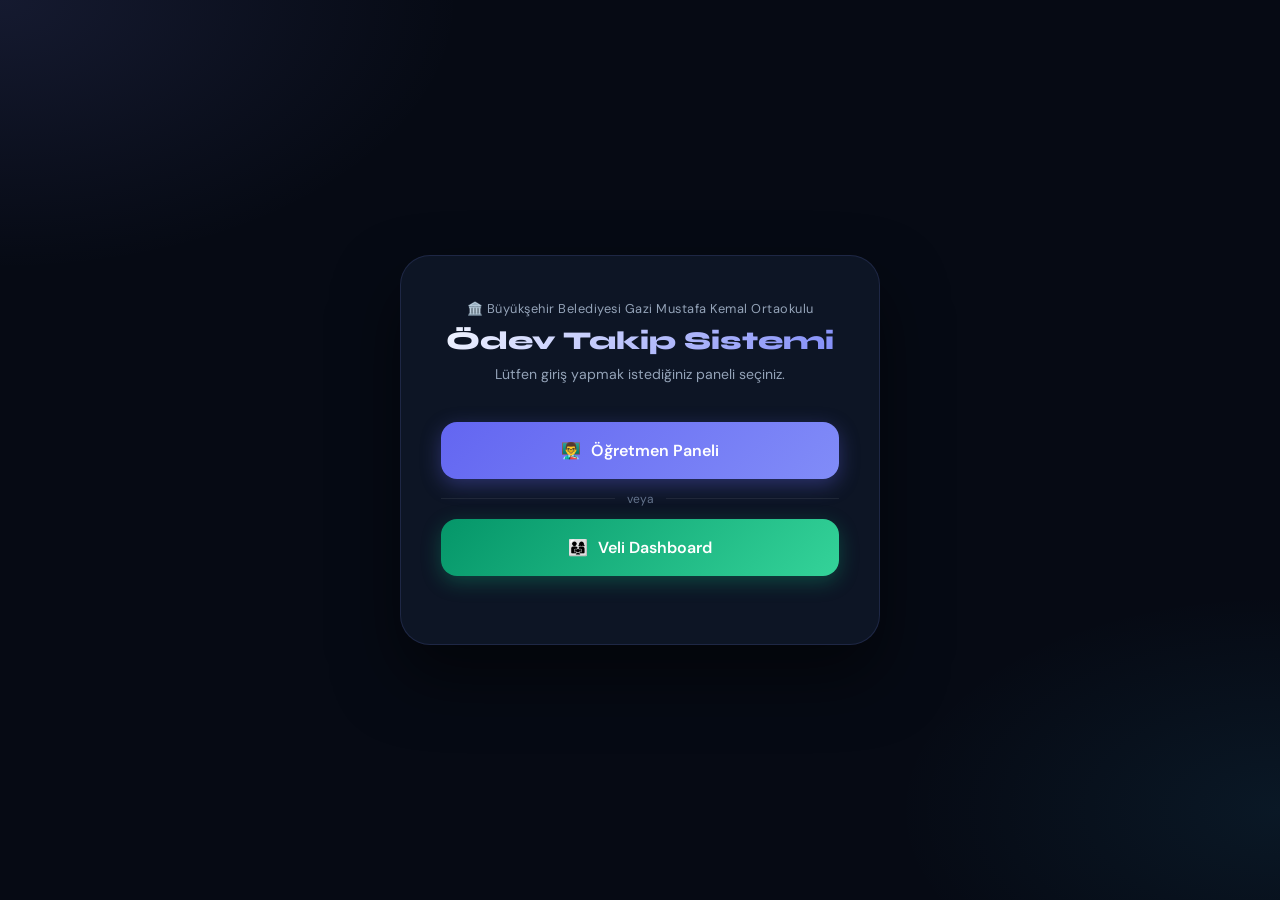
<file: index.html>
<!DOCTYPE html>
<html lang="tr">
<head>
    <meta charset="UTF-8">
    <meta name="viewport" content="width=device-width, initial-scale=1.0">
    <meta name="referrer" content="no-referrer">
    <title>ClassLog Pro | Giriş</title>
    <link rel="manifest" href="manifest.json">
    <link rel="icon" type="image/svg+xml" href="favicon.svg">
    <link rel="shortcut icon" href="favicon.svg">
    <meta name="theme-color" content="#060A14">
    <meta name="mobile-web-app-capable" content="yes">
    <meta name="apple-mobile-web-app-capable" content="yes">
    <meta name="apple-mobile-web-app-status-bar-style" content="black-translucent">
    <meta name="apple-mobile-web-app-title" content="ClassLog Pro">
    <link rel="apple-touch-icon" href="icon-192.png">
    <link rel="stylesheet" href="style.css">
    <style>
        body.admin-page { display: flex; align-items: center; justify-content: center; min-height: 100vh; padding: 20px; }
        .choice-container { background: var(--a-surface); padding: 44px 40px; border-radius: 30px; border: 1px solid var(--a-border); max-width: 480px; width: 100%; text-align: center; box-shadow: 0 32px 64px rgba(0,0,0,0.5); animation: slide-in 0.4s cubic-bezier(0.34,1.56,0.64,1); }
        .school-intro { font-size: 0.8rem; color: var(--a-muted2); margin-bottom: 8px; letter-spacing: 0.5px; }
        .choice-desc  { color: var(--a-muted2); font-size: 0.88rem; margin-bottom: 36px; line-height: 1.5; }
        .choice-btn   { display: flex; align-items: center; justify-content: center; gap: 10px; width: 100%; padding: 18px 24px; margin: 12px 0; border-radius: 16px; text-decoration: none; color: white; font-family: 'DM Sans', sans-serif; font-weight: 600; font-size: 1rem; transition: var(--transition); position: relative; overflow: hidden; }
        .choice-btn::after { content:''; position:absolute; inset:0; background:white; opacity:0; transition:0.2s; }
        .choice-btn:hover::after { opacity: 0.07; }
        .choice-btn:hover { transform: translateY(-3px); box-shadow: 0 12px 28px rgba(0,0,0,0.35); }
        .btn-admin  { background: linear-gradient(135deg, #6366F1, #818CF8); box-shadow: 0 6px 20px rgba(99,102,241,0.35); }
        .btn-parent { background: linear-gradient(135deg, #059669, #34D399); box-shadow: 0 6px 20px rgba(16,185,129,0.3); }
        .divider    { display:flex; align-items:center; gap:12px; color:var(--a-muted); font-size:0.75rem; margin:4px 0; }
        .divider::before,.divider::after { content:''; flex:1; height:1px; background:var(--a-border2); }

        /* PWA install banner */
        #installBanner { display:none; position:fixed; bottom:0; left:0; right:0; background:linear-gradient(135deg,#6366F1,#818CF8); color:white; padding:14px 20px; display:none; align-items:center; gap:12px; z-index:9999; box-shadow:0 -4px 20px rgba(0,0,0,.3); }
        #installBanner.show { display:flex; animation:slide-up .3s ease-out; }
        @keyframes slide-up { from{transform:translateY(100%)} to{transform:translateY(0)} }
    </style>
</head>
<body class="admin-page">
    <div class="choice-container">
        <p class="school-intro">🏛️ Büyükşehir Belediyesi Gazi Mustafa Kemal Ortaokulu</p>
        <h1 style="font-family:'Syne',sans-serif;font-size:1.6rem;font-weight:800;background:linear-gradient(135deg,#F1F5FF,#818CF8);-webkit-background-clip:text;-webkit-text-fill-color:transparent;background-clip:text;margin-bottom:8px;">Ödev Takip Sistemi</h1>
        <p class="choice-desc">Lütfen giriş yapmak istediğiniz paneli seçiniz.</p>
        <a href="admin.html"  class="choice-btn btn-admin"><span>👨‍🏫</span> Öğretmen Paneli</a>
        <div class="divider">veya</div>
        <a href="parent.html" class="choice-btn btn-parent"><span>👨‍👩‍👧</span> Veli Dashboard</a>
        <p style="margin-top:24px;font-size:.72rem;color:var(--a-muted2);" id="pwaHint"></p>
    </div>

    <!-- PWA Yükle Bannerı -->
    <div id="installBanner">
        <div style="flex:1;">
            <div style="font-weight:700;font-size:.9rem;">📲 Uygulamayı Yükle</div>
            <div style="font-size:.75rem;opacity:.8;">Ana ekrana ekle — internet olmadan da çalışır</div>
        </div>
        <button id="installBtn" style="background:white;color:#6366F1;border:none;padding:8px 16px;border-radius:8px;font-weight:700;cursor:pointer;font-size:.85rem;">Yükle</button>
        <button onclick="document.getElementById('installBanner').classList.remove('show')" style="background:transparent;border:none;color:rgba(255,255,255,.7);font-size:1.4rem;cursor:pointer;padding:0 4px;">×</button>
    </div>

    <script>
    // ── Service Worker ────────────────────────────────────────────────────────
    if ('serviceWorker' in navigator) {
        navigator.serviceWorker.register('./sw.js').catch(() => {});
    }

    // ── PWA Install Prompt ────────────────────────────────────────────────────
    let _deferredPrompt = null;
    window.addEventListener('beforeinstallprompt', e => {
        e.preventDefault();
        _deferredPrompt = e;
        document.getElementById('installBanner').classList.add('show');
        document.getElementById('pwaHint').textContent = '📱 Bu uygulamayı Android telefonunuza yükleyebilirsiniz.';
    });

    document.getElementById('installBtn').onclick = async () => {
        if (!_deferredPrompt) return;
        _deferredPrompt.prompt();
        const { outcome } = await _deferredPrompt.userChoice;
        _deferredPrompt = null;
        document.getElementById('installBanner').classList.remove('show');
        if (outcome === 'accepted') {
            document.getElementById('pwaHint').textContent = '✅ Uygulama ana ekrana eklendi!';
        }
    };

    window.addEventListener('appinstalled', () => {
        document.getElementById('installBanner').classList.remove('show');
    });
    </script>
</body>
</html>
</file>
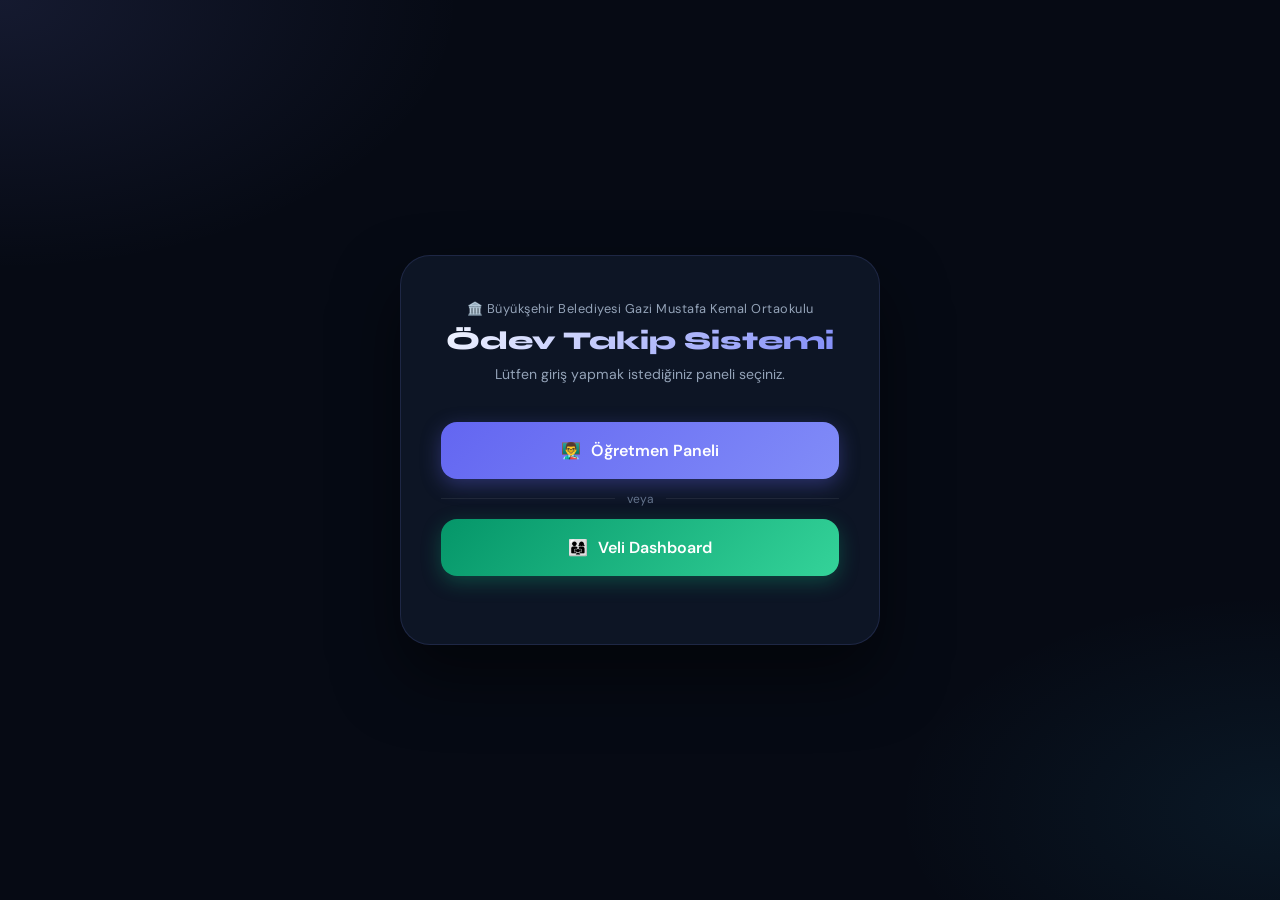
<file: temp_zip_check/bbgmko.github.io-main/index.html>
<!DOCTYPE html>
<html lang="tr">
<head>
    <meta charset="UTF-8">
    <meta name="viewport" content="width=device-width, initial-scale=1.0">
    <meta name="referrer" content="no-referrer">
    <title>ClassLog Pro | Giriş</title>
    <link rel="manifest" href="manifest.json?v=2">
    <link rel="icon" type="image/svg+xml" href="favicon.svg">
    <link rel="shortcut icon" href="favicon.svg">
    <meta name="theme-color" content="#060A14">
    <meta name="mobile-web-app-capable" content="yes">
    <meta name="apple-mobile-web-app-capable" content="yes">
    <meta name="apple-mobile-web-app-status-bar-style" content="black-translucent">
    <meta name="apple-mobile-web-app-title" content="ClassLog Pro">
    <link rel="apple-touch-icon" href="icon-192.png">
    <link rel="stylesheet" href="style.css?v=4">
    <style>
        body.admin-page { display: flex; align-items: center; justify-content: center; min-height: 100vh; padding: 20px; }
        .choice-container { background: var(--a-surface); padding: 44px 40px; border-radius: 30px; border: 1px solid var(--a-border); max-width: 480px; width: 100%; text-align: center; box-shadow: 0 32px 64px rgba(0,0,0,0.5); animation: slide-in 0.4s cubic-bezier(0.34,1.56,0.64,1); }
        .school-intro { font-size: 0.8rem; color: var(--a-muted2); margin-bottom: 8px; letter-spacing: 0.5px; }
        .choice-desc  { color: var(--a-muted2); font-size: 0.88rem; margin-bottom: 36px; line-height: 1.5; }
        .choice-btn   { display: flex; align-items: center; justify-content: center; gap: 10px; width: 100%; padding: 18px 24px; margin: 12px 0; border-radius: 16px; text-decoration: none; color: white; font-family: 'DM Sans', sans-serif; font-weight: 600; font-size: 1rem; transition: var(--transition); position: relative; overflow: hidden; }
        .choice-btn::after { content:''; position:absolute; inset:0; background:white; opacity:0; transition:0.2s; }
        .choice-btn:hover::after { opacity: 0.07; }
        .choice-btn:hover { transform: translateY(-3px); box-shadow: 0 12px 28px rgba(0,0,0,0.35); }
        .btn-admin  { background: linear-gradient(135deg, #6366F1, #818CF8); box-shadow: 0 6px 20px rgba(99,102,241,0.35); }
        .btn-parent { background: linear-gradient(135deg, #059669, #34D399); box-shadow: 0 6px 20px rgba(16,185,129,0.3); }
        .divider    { display:flex; align-items:center; gap:12px; color:var(--a-muted); font-size:0.75rem; margin:4px 0; }
        .divider::before,.divider::after { content:''; flex:1; height:1px; background:var(--a-border2); }
        #installBanner { display:none; position:fixed; bottom:0; left:0; right:0; background:linear-gradient(135deg,#6366F1,#818CF8); color:white; padding:14px 20px; align-items:center; gap:12px; z-index:9999; box-shadow:0 -4px 20px rgba(0,0,0,.3); }
        #installBanner.show { display:flex; animation:slide-up .3s ease-out; }
        @keyframes slide-up { from{transform:translateY(100%)} to{transform:translateY(0)} }
    </style>
</head>
<body class="admin-page">
    <div class="choice-container">
        <p class="school-intro">🏛️ Büyükşehir Belediyesi Gazi Mustafa Kemal Ortaokulu</p>
        <h1 style="font-family:'Syne',sans-serif;font-size:1.6rem;font-weight:800;background:linear-gradient(135deg,#F1F5FF,#818CF8);-webkit-background-clip:text;-webkit-text-fill-color:transparent;background-clip:text;margin-bottom:8px;">Ödev Takip Sistemi</h1>
        <p class="choice-desc">Lütfen giriş yapmak istediğiniz paneli seçiniz.</p>
        <a href="admin.html" class="choice-btn btn-admin"><span>👨‍🏫</span> Öğretmen Paneli</a>
        <div class="divider">veya</div>
        <a href="parent.html" class="choice-btn btn-parent"><span>👨‍👩‍👧</span> Veli Dashboard</a>
        <p style="margin-top:24px;font-size:.72rem;color:var(--a-muted2);" id="pwaHint"></p>
    </div>

    <div id="installBanner">
        <div style="flex:1;">
            <div style="font-weight:700;font-size:.9rem;">📲 Uygulamayı Yükle</div>
            <div style="font-size:.75rem;opacity:.8;">Ana ekrana ekle — internet olmadan da çalışır</div>
        </div>
        <button id="installBtn" style="background:white;color:#6366F1;border:none;padding:8px 16px;border-radius:8px;font-weight:700;cursor:pointer;font-size:.85rem;">Yükle</button>
        <button onclick="document.getElementById('installBanner').classList.remove('show')" style="background:transparent;border:none;color:rgba(255,255,255,.7);font-size:1.4rem;cursor:pointer;padding:0 4px;">×</button>
    </div>

    <script>
    if ('serviceWorker' in navigator) {
        navigator.serviceWorker.register('./sw.js').catch(() => {});
    }

    let _deferredPrompt = null;
    window.addEventListener('beforeinstallprompt', e => {
        e.preventDefault();
        _deferredPrompt = e;
        document.getElementById('installBanner').classList.add('show');
        document.getElementById('pwaHint').textContent = '📱 Bu uygulamayı Android telefonunuza yükleyebilirsiniz.';
    });

    document.getElementById('installBtn').onclick = async () => {
        if (!_deferredPrompt) return;
        _deferredPrompt.prompt();
        const { outcome } = await _deferredPrompt.userChoice;
        _deferredPrompt = null;
        document.getElementById('installBanner').classList.remove('show');
        if (outcome === 'accepted') {
            document.getElementById('pwaHint').textContent = '✅ Uygulama ana ekrana eklendi!';
        }
    };

    window.addEventListener('appinstalled', () => {
        document.getElementById('installBanner').classList.remove('show');
    });
    </script>
</body>
</html>
</file>
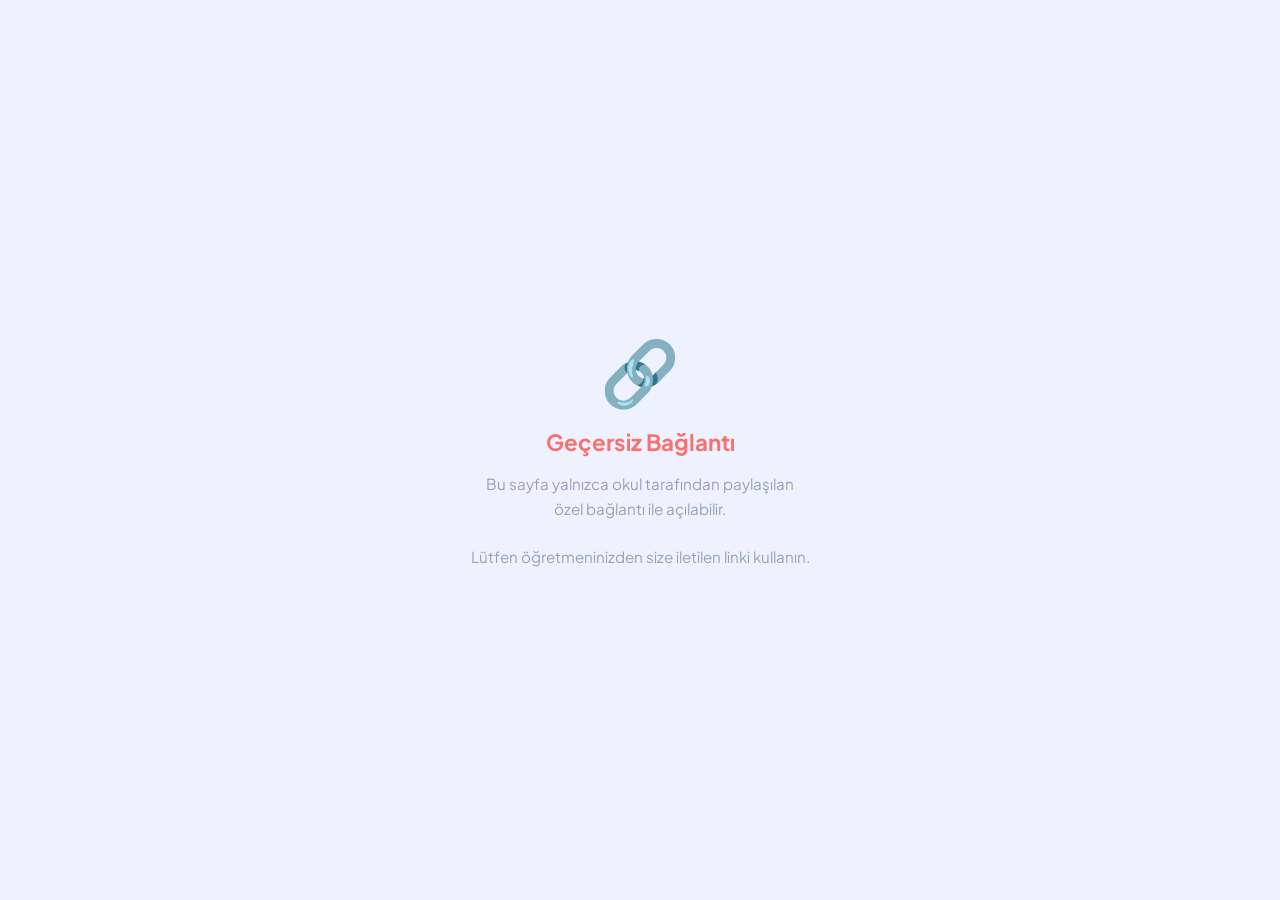
<file: parent.html>
<!DOCTYPE html>
<html lang="tr">
<head>
    <meta charset="UTF-8">
    <meta name="viewport" content="width=device-width, initial-scale=1.0">
    <meta name="referrer" content="no-referrer">
    <title>ClassLog Pro | Veli Bilgilendirme</title>
    <link rel="manifest" href="manifest.json">
    <link rel="icon" type="image/svg+xml" href="favicon.svg">
    <link rel="shortcut icon" href="favicon.svg">
    <meta name="theme-color" content="#1A2F4E">
    <meta name="mobile-web-app-capable" content="yes">
    <meta name="apple-mobile-web-app-capable" content="yes">
    <meta name="apple-mobile-web-app-status-bar-style" content="black-translucent">
    <meta name="apple-mobile-web-app-title" content="ClassLog Veli">
    <link rel="apple-touch-icon" href="icon-192.png">
    <link rel="stylesheet" href="style.css">
    <script src="vendor/supabase.min.js"></script>
    <style>
        /* ── Geçersiz Token Ekranı ───────────────────────────────────────────── */
        #invalidScreen {
            display: none;
            position: fixed;
            inset: 0;
            background: var(--p-bg, #0F172A);
            align-items: center;
            justify-content: center;
            flex-direction: column;
            gap: 16px;
            text-align: center;
            padding: 32px;
            z-index: 999;
        }
        #invalidScreen h2 { color: #F87171; font-size: 1.4rem; }
        #invalidScreen p  { color: #94A3B8; font-size: .95rem; max-width: 380px; line-height: 1.6; }
        #invalidScreen .invalid-icon { font-size: 4rem; }
    </style>
</head>
<body class="parent-page">

    <!-- ── Geçersiz / Eksik Token Ekranı ───────────────────────────────── -->
    <div id="invalidScreen">
        <div class="invalid-icon">🔗</div>
        <h2>Geçersiz Bağlantı</h2>
        <p>Bu sayfa yalnızca okul tarafından paylaşılan<br>özel bağlantı ile açılabilir.<br><br>
        Lütfen öğretmeninizden size iletilen linki kullanın.</p>
    </div>

    <!-- ── Yükleniyor ───────────────────────────────────────────────────── -->
    <div id="loadingScreen" style="display:flex;position:fixed;inset:0;background:var(--p-bg,#0F172A);align-items:center;justify-content:center;flex-direction:column;gap:14px;z-index:998;">
        <div style="font-size:3rem;">📚</div>
        <p style="color:#94A3B8;font-size:.95rem;">Yükleniyor...</p>
    </div>

    <!-- ── Ana Dashboard ────────────────────────────────────────────────── -->
    <div class="excel-container" id="mainDashboard" style="display:none;">
        <header class="excel-header">
            <div class="excel-header-inner">
                <div class="school-brand">
                    <div class="school-logo">🏛️</div>
                    <div class="school-name-block">
                        <h1>Büyükşehir Belediyesi Gazi Mustafa Kemal Ortaokulu</h1>
                        <p id="termBranding" style="color:#6366F1;font-weight:700;font-size:0.9rem;margin-bottom:4px; letter-spacing:0.5px;"></p>
                        <p id="classBranding">SINIF ÖDEV TAKİP ÇİZELGESİ</p>
                    </div>
                </div>
                <div class="header-right">
                    <!-- Ders sekmeleri -->
                    <div id="subjectTabsParent" class="subject-tabs-wrap"></div>
                    <!-- Görünüm sekmeleri -->
                    <div class="view-toggle-wrap">
                        <button class="view-toggle-btn active" id="btnHomework" onclick="switchView('homework')">📚 Ödev</button>
                        <button class="view-toggle-btn"        id="btnClass"    onclick="switchView('class')">⚡ Ders İçi</button>
                        <button class="view-toggle-btn"        id="btnLeader"   onclick="toggleLeader()">🏆 Liderlik</button>
                    </div>
                </div>
            </div>
            <div class="legend-bar" id="mainLegend">
                <div class="legend-item"><span class="dot pos"></span> Tamam</div>
                <div class="legend-item"><span class="dot neg"></span> Eksik</div>
                <div class="legend-item"><span class="dot half"></span> Yarım</div>
                <div class="legend-item"><span class="dot neutral"></span> Kitap Yok</div>
                <div class="legend-item"><span class="dot absent"></span> Gelmedi</div>
            </div>
        </header>
        
        <!-- 📣 Veli Duyuru Barı -->
        <div id="parentNoticeBar" class="soft-notice-bar"></div>

        <!-- Ödev tablosu -->
        <div class="excel-grid-wrapper" id="homeworkView">
            <table id="excelTable"><thead></thead><tbody></tbody></table>
        </div>

        <!-- Ders içi tablosu -->
        <div class="excel-grid-wrapper" id="classView" style="display:none;">
            <table id="classTable"><thead></thead><tbody></tbody></table>
        </div>

        <!-- Liderlik paneli -->
        <div id="leaderPanel" style="display:none;flex:1;overflow-y:auto;"></div>

        <footer class="excel-footer">
            <div id="statusInfo" class="status-info-panel">
                <span style="opacity:.55;font-weight:400;">Detay için bir öğrenciye veya hücreye tıklayın...</span>
            </div>
            <div class="legend-bar excel-footer-legend">
                <div class="legend-item"><span class="dot pos"></span> Tamam</div>
                <div class="legend-item"><span class="dot neg"></span> Eksik</div>
                <div class="legend-item"><span class="dot half"></span> Yarım</div>
                <div class="legend-item"><span class="dot neutral"></span> Kitap Yok</div>
                <div class="legend-item"><span class="dot absent"></span> Gelmedi</div>
            </div>
        </footer>
    </div>

    <!-- Veli Notu Popup -->
    <div id="notePopup" class="note-popup" style="display:none;">
        <button class="note-popup-close" onclick="document.getElementById('notePopup').style.display='none'">✕</button>
        <div id="notePopupContent"></div>
    </div>

    <!-- ✨ Kritik Duyuru Pop-up -->
    <div id="criticalPopup" style="display:none;position:fixed;inset:0;background:rgba(15,23,42,.85);backdrop-filter:blur(8px);z-index:1000;align-items:center;justify-content:center;padding:24px;">
        <div style="background:#FFF7ED;border:2px solid #F97316;border-radius:28px;width:100%;max-width:500px;padding:32px;position:relative;box-shadow:0 25px 50px -12px rgba(0,0,0,0.5);animation:slideInDown .5s cubic-bezier(0.16,1,0.3,1);">
            <div style="font-size:3rem;margin-bottom:16px;text-align:center;">✨</div>
            <h2 style="color:#9A3412;text-align:center;margin-bottom:16px;font-size:1.4rem;font-weight:800;">Uyarı</h2>
            <div id="criticalPopupContent" style="color:#431407;text-align:center;font-size:1.1rem;line-height:1.6;font-weight:600;margin-bottom:24px;"></div>
            <button onclick="document.getElementById('criticalPopup').style.display='none'" style="width:100%;background:#F97316;color:#fff;border:none;padding:14px;border-radius:16px;font-size:1.05rem;font-weight:800;cursor:pointer;box-shadow:0 8px 20px rgba(249,115,22,0.3);transition:transform .2s;">Anladım.</button>
        </div>
    </div>

    <script src="data.js?v=13" charset="utf-8"></script>
    <script src="parent.js?v=12" charset="utf-8"></script>
</body>
</html>
</file>
<file: style.css>
/* ═══════════════════════════════════════════════════════════════════════════
   ClassLog Pro — Style System
   ═══════════════════════════════════════════════════════════════════════════ */

@import url('https://fonts.googleapis.com/css2?family=Syne:wght@600;700;800&family=DM+Sans:ital,opsz,wght@0,9..40,300;0,9..40,400;0,9..40,500;0,9..40,600;1,9..40,400&family=Plus+Jakarta+Sans:wght@400;500;600;700;800&display=swap');

*, *::before, *::after { box-sizing: border-box; margin: 0; padding: 0; }

@keyframes slideInDown {
    from { transform: translateY(-20px); opacity: 0; }
    to { transform: translateY(0); opacity: 1; }
}

@keyframes noticeSwing {
    0%, 100% { transform: rotate(0deg); }
    25% { transform: rotate(10deg); }
    75% { transform: rotate(-10deg); }
}

@keyframes noticePulse {
    0%, 100% { transform: scale(1); filter: brightness(1); }
    50% { transform: scale(1.04); filter: brightness(1.15); } /* Daha belirgin pulse */
}

@keyframes noticeWave {
    0% { transform: scale(0.6); opacity: 0.9; }
    100% { transform: scale(2.8); opacity: 0; }
}

.soft-notice-bar {
    display: none;
    margin: 18px 16px 20px 16px; /* Marjinler de hafif daraltıldı */
    padding: 12px 22px;
    border-radius: 18px; /* 22px -> 18px: Daha kompakt köşe */
    background: #FFEDD5;
    border: 1.5px solid #F97316;
    color: #9A3412;
    font-size: 0.92rem; /* 1rem -> 0.92rem */
    font-weight: 700;
    box-shadow: 0 12px 35px rgba(249, 115, 22, 0.12);
    align-items: center;
    gap: 24px; /* 32px -> 24px */
    animation: slideInDown 0.7s cubic-bezier(0.16, 1, 0.3, 1);
    position: relative;
    overflow: visible; /* Dalgaların görünmesi için */
}

.notice-icon-wrap {
    position: relative;
    display: flex;
    align-items: center;
    justify-content: center;
    width: 32px;
    height: 32px;
    z-index: 5;
}

.notice-icon-anim {
    font-size: 1.3rem; /* 1.5rem -> 1.3rem */
    z-index: 10;
    animation: noticeSwing 1.5s ease-in-out infinite;
}

/* Hoparlör Ses Dalgaları */
.notice-icon-wrap::after, .notice-icon-wrap::before {
    content: "";
    position: absolute;
    width: 25px;
    height: 25px;
    border-radius: 50%;
    background: rgba(249, 115, 22, 0.5);
    animation: noticeWave 2s cubic-bezier(0.25, 0.46, 0.45, 0.94) infinite;
}
.notice-icon-wrap::before { animation-delay: 1s; }

.notice-text-anim {
    display: inline-block;
    animation: noticePulse 8s ease-in-out infinite; /* 5s -> 8s daha da yavaşlatıldı */
    line-height: 1.5;
    letter-spacing: 0.2px;
}

:root {
    --a-bg:        #060A14;
    --a-surface:   #0D1525;
    --a-surface2:  rgba(255,255,255,0.04);
    --a-border:    rgba(129,140,248,0.15);
    --a-border2:   rgba(255,255,255,0.07);
    --a-accent:    #818CF8;
    --a-accent2:   #38BDF8;
    --a-text:      #F1F5FF;
    --a-muted:     #64748B;
    --a-muted2:    #94A3B8;

    --s-pos:       #34D399;
    --s-neg:       #F87171;
    --s-half:      #FBBF24;
    --s-neutral:   #9333EA;
    --s-absent:    #111827;

    --p-bg:        #EEF2FF;
    --p-surface:   #FFFFFF;
    --p-header-from: #1A2F4E;
    --p-header-to: #2563EB;
    --p-accent:    #2563EB;
    --p-text:      #0F172A;
    --p-muted:     #64748B;
    --p-border:    #E2E8F0;
    --p-row-alt:   #F8FAFF;

    --transition:  all 0.22s cubic-bezier(0.4,0,0.2,1);
    --radius-sm:   8px;
    --radius-md:   14px;
    --radius-lg:   22px;
    --radius-xl:   30px;
    --shadow-card: 0 4px 24px rgba(0,0,0,0.4);
    --font-display: "Trebuchet MS", "Segoe UI Semibold", sans-serif;
    --font-body: "Segoe UI", Tahoma, Geneva, Verdana, sans-serif;
    --font-parent: "Candara", "Segoe UI", sans-serif;
}

/* ═══════════════════════════════════════════════════════════════════════════
   ADMIN
   ═══════════════════════════════════════════════════════════════════════════ */

body.admin-page {
    font-family: 'DM Sans', sans-serif;
    background: var(--a-bg);
    color: var(--a-text);
    min-height: 100vh;
    padding: 0 0 100px;
    background-image:
        radial-gradient(ellipse 60% 50% at 0% 0%,   rgba(129,140,248,0.12) 0%, transparent 60%),
        radial-gradient(ellipse 50% 40% at 100% 90%, rgba(56,189,248,0.08)  0%, transparent 60%);
    background-attachment: fixed;
}

.admin-page .container { max-width: 860px; margin: 0 auto; padding: 0 20px; }
.admin-page header     { padding: 24px 20px 0; margin-bottom: 32px; }

.admin-topbar {
    display: flex; justify-content: space-between; align-items: center;
    gap: 12px; margin-bottom: 20px; flex-wrap: wrap;
}
.admin-topbar-left { display: flex; align-items: center; gap: 10px; flex-wrap: wrap; }

.admin-page .subtitle { font-size: 0.82rem; color: var(--a-muted2); margin-top: 4px; margin-bottom: 16px; }

.admin-status-strip {
    display: flex;
    align-items: center;
    gap: 10px;
    flex-wrap: wrap;
    margin-bottom: 16px;
}

.status-pill {
    display: inline-flex;
    align-items: center;
    gap: 6px;
    min-height: 32px;
    padding: 6px 12px;
    border-radius: 999px;
    border: 1px solid var(--a-border2);
    background: rgba(255,255,255,0.05);
    color: var(--a-text);
    font-size: 0.78rem;
    font-weight: 700;
    letter-spacing: 0.2px;
}

.status-pill.status-idle,
.status-pill.status-muted {
    color: var(--a-muted2);
    border-color: var(--a-border2);
    background: rgba(255,255,255,0.04);
}

.status-pill.status-saving {
    color: #FBBF24;
    border-color: rgba(251,191,36,0.35);
    background: rgba(251,191,36,0.12);
}

.status-pill.status-ok,
.status-pill.status-live {
    color: #86efac;
    border-color: rgba(52,211,153,0.35);
    background: rgba(16,185,129,0.12);
}

.status-pill.status-error {
    color: #fda4af;
    border-color: rgba(248,113,113,0.35);
    background: rgba(244,63,94,0.12);
}

.status-meta {
    font-size: 0.78rem;
    color: var(--a-muted2);
    letter-spacing: 0.15px;
}

/* ── Admin Tabs ─────────────────────────────────────────────────────────────── */
.admin-tabs {
    display: flex; gap: 4px;
    background: var(--a-surface2);
    border: 1px solid var(--a-border2);
    border-radius: var(--radius-md);
    padding: 4px;
    width: fit-content;
}
.admin-tab {
    background: transparent; border: none; color: var(--a-muted2);
    padding: 8px 20px; border-radius: 10px; cursor: pointer;
    font-family: 'DM Sans', sans-serif; font-size: 0.85rem; font-weight: 600;
    transition: var(--transition); white-space: nowrap;
}
.admin-tab:hover { color: var(--a-text); background: rgba(255,255,255,0.05); }
.admin-tab.active { background: var(--a-accent); color: white; box-shadow: 0 2px 10px rgba(129,140,248,0.4); }

.badge {
    background: linear-gradient(135deg, var(--a-accent), var(--a-accent2));
    color: white; padding: 3px 10px; border-radius: 50px;
    font-size: 0.7rem; font-weight: 700; letter-spacing: 1.5px;
}

#classSelector {
    background: var(--a-surface2); color: var(--a-text);
    border: 1px solid var(--a-border); padding: 6px 12px;
    border-radius: var(--radius-sm); cursor: pointer;
    font-family: 'DM Sans', sans-serif; font-size: 0.85rem; font-weight: 500;
    outline: none; transition: var(--transition);
}
#classSelector:hover { border-color: var(--a-accent); }
#classSelector option { background: #1A2340; color: white; }

.tbtn {
    background: var(--a-surface2); border: 1px solid var(--a-border2);
    color: var(--a-muted2); padding: 6px 12px; border-radius: var(--radius-sm);
    cursor: pointer; font-family: 'DM Sans', sans-serif;
    font-size: 0.8rem; font-weight: 500; transition: var(--transition);
    white-space: nowrap; text-decoration: none;
    display: inline-flex; align-items: center; gap: 5px;
}
.tbtn:hover { color: var(--a-text); border-color: var(--a-border); background: rgba(255,255,255,0.07); }
.tbtn-accent { color: var(--a-accent); border-color: rgba(129,140,248,0.35); }
.tbtn-accent:hover { background: rgba(129,140,248,0.12); color: var(--a-accent); }
.tbtn-ghost  { background: rgba(255,255,255,0.06); border-color: rgba(255,255,255,0.15); font-size: 0.75rem; box-shadow: inset 0 1px 0 rgba(255,255,255,0.05); }
.tbtn-ghost:hover { background: rgba(255,255,255,0.12); border-color: rgba(255,255,255,0.25); color: #fff; }

.date-selector {
    display: inline-flex; align-items: center; gap: 4px;
    background: var(--a-surface); padding: 8px 16px; border-radius: 50px;
    border: 1px solid var(--a-border); box-shadow: var(--shadow-card);
}
.date-selector input[type="date"] {
    background: transparent; border: none; color: var(--a-text);
    font-family: 'DM Sans', sans-serif; font-size: 0.95rem;
    font-weight: 500; outline: none; cursor: pointer;
}
.date-nav-btn {
    background: transparent; border: none; color: var(--a-muted2);
    cursor: pointer; font-size: 1.1rem; padding: 2px 6px;
    border-radius: 6px; transition: var(--transition); line-height: 1;
}
.date-nav-btn:hover { color: var(--a-text); background: var(--a-surface2); }

/* ── Student Cards ───────────────────────────────────────────────────────────── */
.student-list { display: flex; flex-direction: column; gap: 8px; }

.student-card {
    display: flex; align-items: center; gap: 14px;
    background: var(--a-surface); border: 1px solid var(--a-border2);
    border-radius: var(--radius-md); padding: 12px 18px;
    transition: var(--transition); animation: slide-in 0.3s ease-out both;
}
.student-card:hover { background: rgba(255,255,255,0.05); border-color: var(--a-border); transform: translateX(2px); }

@keyframes slide-in { from { opacity:0; transform:translateY(8px); } to { opacity:1; transform:translateY(0); } }
.student-card:nth-child(1) { animation-delay:.02s; } .student-card:nth-child(2) { animation-delay:.04s; }
.student-card:nth-child(3) { animation-delay:.06s; } .student-card:nth-child(4) { animation-delay:.08s; }
.student-card:nth-child(5) { animation-delay:.10s; } .student-card:nth-child(6) { animation-delay:.12s; }
.student-card:nth-child(7) { animation-delay:.14s; } .student-card:nth-child(8) { animation-delay:.16s; }
.student-card:nth-child(9) { animation-delay:.18s; } .student-card:nth-child(10) { animation-delay:.20s; }
.student-card:nth-child(11){ animation-delay:.22s; } .student-card:nth-child(12) { animation-delay:.24s; }

.s-avatar {
    width: 40px; height: 40px; border-radius: 12px;
    display: flex; align-items: center; justify-content: center;
    font-family: 'Syne', sans-serif; font-size: 0.8rem; font-weight: 700;
    color: white; flex-shrink: 0;
}
.s-name { flex: 1; font-size: 0.95rem; font-weight: 500; color: var(--a-text); min-width: 0; overflow: hidden; text-overflow: ellipsis; white-space: nowrap; }

/* Class score mini badges */
.class-score-mini { display: flex; gap: 6px; flex-shrink: 0; }
.csm-pos { background: rgba(52,211,153,0.15); color: var(--s-pos); border: 1px solid rgba(52,211,153,0.25); padding: 2px 8px; border-radius: 6px; font-size: 0.78rem; font-weight: 700; }
.csm-neg { background: rgba(248,113,113,0.15); color: var(--s-neg); border: 1px solid rgba(248,113,113,0.25); padding: 2px 8px; border-radius: 6px; font-size: 0.78rem; font-weight: 700; }

/* Note button */
.note-btn {
    width: 32px; height: 32px; border-radius: 8px; border: 1px solid var(--a-border2);
    background: var(--a-surface2); color: var(--a-muted2); cursor: pointer;
    font-size: 0.85rem; transition: var(--transition); flex-shrink: 0;
    display: flex; align-items: center; justify-content: center;
}
.note-btn:hover { border-color: var(--a-accent); color: var(--a-accent); background: rgba(129,140,248,0.08); }
.note-btn.note-active { border-color: rgba(251,191,36,0.5); color: #FBBF24; background: rgba(251,191,36,0.08); }

/* ── Mark Buttons ─────────────────────────────────────────────────────────── */
.controls { display: flex; gap: 5px; flex-shrink: 0; }
.btn { width: 38px; height: 38px; border-radius: 10px; border: 1px solid transparent; cursor: pointer; display: flex; align-items: center; justify-content: center; font-size: 1rem; font-weight: 700; font-family: 'DM Sans', sans-serif; transition: var(--transition); }
.btn:active { transform: scale(0.88); }

.btn-pos     { background: rgba(52,211,153,0.08);   color: var(--s-pos);    border-color: rgba(52,211,153,0.2); }
.btn-pos:hover { background: rgba(52,211,153,0.15); }
.btn-pos.active { background: var(--s-pos); color: #052e16; border-color: var(--s-pos); box-shadow: 0 0 16px rgba(52,211,153,0.45); }

.btn-neg     { background: rgba(248,113,113,0.08);  color: var(--s-neg);    border-color: rgba(248,113,113,0.2); }
.btn-neg:hover { background: rgba(248,113,113,0.15); }
.btn-neg.active { background: var(--s-neg); color: white; border-color: var(--s-neg); box-shadow: 0 0 16px rgba(248,113,113,0.45); }

.btn-half    { background: rgba(251,191,36,0.08);   color: var(--s-half);   border-color: rgba(251,191,36,0.2); }
.btn-half:hover { background: rgba(251,191,36,0.15); }
.btn-half.active { background: var(--s-half); color: #451a03; border-color: var(--s-half); box-shadow: 0 0 16px rgba(251,191,36,0.45); }

.btn-neutral { background: rgba(147,51,234,0.08);  color: var(--s-neutral); border-color: rgba(147,51,234,0.2); font-size: 0.9rem; }
.btn-neutral:hover { background: rgba(147,51,234,0.14); }
.btn-neutral.active { background: var(--s-neutral); color: white; border-color: var(--s-neutral); box-shadow: 0 0 16px rgba(147,51,234,0.4); }

.btn-absent  { background: rgba(148,163,184,0.14); color: #cbd5e1; border-color: rgba(148,163,184,0.34); font-size: 0.9rem; }
.btn-absent:hover { background: rgba(148,163,184,0.22); color: #e2e8f0; border-color: rgba(148,163,184,0.46); }
.btn-absent.active { background: #475569; color: white; border-color: #64748b; box-shadow: 0 0 16px rgba(100,116,139,0.45); }

/* ── FABs ─────────────────────────────────────────────────────────────────── */
.dashboard-actions { position: fixed; bottom: 28px; right: 24px; display: flex; flex-direction: column; gap: 12px; z-index: 100; }
.action-btn { width: 54px; height: 54px; border-radius: 16px; color: white; border: none; cursor: pointer; box-shadow: 0 8px 24px rgba(0,0,0,0.5); display: flex; align-items: center; justify-content: center; font-size: 1.2rem; transition: var(--transition); }
.action-btn:hover { transform: scale(1.1) translateY(-2px); }

/* ── Modals ───────────────────────────────────────────────────────────────── */
.modal { display: none; position: fixed; inset: 0; background: rgba(0,0,0,0.75); backdrop-filter: blur(12px); z-index: 1000; padding: 40px 20px; overflow-y: auto; align-items: center; justify-content: center; }
.modal-content { background: var(--a-surface); max-width: 560px; width: 100%; margin: 0 auto; border-radius: var(--radius-xl); padding: 32px; border: 1px solid var(--a-border); box-shadow: 0 24px 60px rgba(0,0,0,0.6); animation: modal-in 0.25s cubic-bezier(0.34,1.56,0.64,1); }
@keyframes modal-in { from { opacity:0; transform:scale(0.93) translateY(12px); } to { opacity:1; transform:scale(1) translateY(0); } }
.modal-header { display: flex; justify-content: space-between; align-items: center; margin-bottom: 20px; gap: 12px; }
.modal-header h2 { font-family: 'Syne', sans-serif; font-size: 1.5rem; font-weight: 700; color: var(--a-text); }
.modal-desc { color: var(--a-muted2); font-size: 0.88rem; margin-bottom: 14px; line-height: 1.5; }

textarea#bulkInput, textarea#noteInput {
    width: 100%; background: rgba(0,0,0,0.25); border: 1px solid var(--a-border);
    border-radius: var(--radius-md); color: var(--a-text); padding: 14px 16px;
    font-family: 'DM Sans', sans-serif; font-size: 0.9rem; line-height: 1.7;
    margin-bottom: 16px; resize: none; outline: none; transition: var(--transition);
}
textarea#bulkInput { height: 200px; }
textarea#noteInput { height: 140px; }
textarea#bulkInput:focus, textarea#noteInput:focus { border-color: var(--a-accent); background: rgba(129,140,248,0.04); }

.btn-action { width: 100%; height: 48px; border: none; border-radius: var(--radius-md); font-family: 'DM Sans', sans-serif; font-size: 0.95rem; font-weight: 600; cursor: pointer; transition: var(--transition); display: flex; align-items: center; justify-content: center; gap: 8px; }
.btn-action-pos { background: linear-gradient(135deg, #10B981, #059669); color: white; box-shadow: 0 4px 14px rgba(16,185,129,0.35); }
.btn-action-pos:hover { box-shadow: 0 6px 20px rgba(16,185,129,0.5); transform: translateY(-1px); }
.btn-action-neg { background: linear-gradient(135deg, #F43F5E, #E11D48); color: white; }
.btn-action-neg:hover { transform: translateY(-1px); }

/* ── Login ─────────────────────────────────────────────────────────────────── */
#loginOverlay { position: fixed; inset: 0; background: var(--a-bg); background-image: radial-gradient(ellipse 60% 50% at 20% 20%, rgba(129,140,248,0.2) 0%, transparent 60%), radial-gradient(ellipse 50% 50% at 80% 80%, rgba(56,189,248,0.12) 0%, transparent 60%); z-index: 10000; display: flex; align-items: center; justify-content: center; padding: 20px; }
.login-card { background: var(--a-surface); padding: 44px 40px; border-radius: var(--radius-xl); border: 1px solid var(--a-border); width: 100%; max-width: 400px; text-align: center; box-shadow: 0 32px 64px rgba(0,0,0,0.6); animation: modal-in 0.4s cubic-bezier(0.34,1.56,0.64,1); }
.login-card .lock-icon { font-size: 2.8rem; margin-bottom: 18px; display: block; }
.login-card h2 { font-family: 'Syne', sans-serif; font-size: 1.5rem; font-weight: 700; margin-bottom: 6px; }
.login-card p  { color: var(--a-muted2); font-size: 0.85rem; margin-bottom: 28px; line-height: 1.5; }
.login-input { width: 100%; padding: 13px 18px; background: rgba(255,255,255,0.05); border: 1px solid var(--a-border2); border-radius: var(--radius-md); color: var(--a-text); font-family: 'DM Sans', sans-serif; font-size: 1rem; margin-bottom: 14px; outline: none; transition: var(--transition); }
.login-input:focus { border-color: var(--a-accent); background: rgba(129,140,248,0.06); box-shadow: 0 0 0 3px rgba(129,140,248,0.12); }
.login-submit { width: 100%; height: 50px; background: linear-gradient(135deg, var(--a-accent), var(--a-accent2)); border: none; border-radius: var(--radius-md); color: white; font-family: 'DM Sans', sans-serif; font-size: 1rem; font-weight: 600; cursor: pointer; transition: var(--transition); box-shadow: 0 4px 16px rgba(129,140,248,0.35); }
.login-submit:hover { opacity: 0.92; box-shadow: 0 6px 24px rgba(129,140,248,0.5); transform: translateY(-1px); }
#loginError { color: var(--s-neg); font-size: 0.83rem; margin-top: 12px; visibility: hidden; min-height: 20px; }

@keyframes shake { 0%,100%{transform:translateX(0)} 20%{transform:translateX(-8px)} 40%{transform:translateX(8px)} 60%{transform:translateX(-5px)} 80%{transform:translateX(5px)} }
.shake { animation: shake 0.4s ease-in-out; }

::-webkit-scrollbar { width: 6px; height: 6px; }
::-webkit-scrollbar-track { background: transparent; }
::-webkit-scrollbar-thumb { background: var(--a-border2); border-radius: 3px; }

/* ── Gamification Animations ──────────────────────────────────────────────── */
@keyframes glow-gold {
    0%   { box-shadow: 0 0 0 0 transparent; transform: scale(1); }
    40%  { box-shadow: 0 0 20px 5px rgba(250, 204, 21, 0.4); transform: scale(1.02); background-color: rgba(250, 204, 21, 0.15); border-color: #FACC15; }
    100% { box-shadow: 0 0 0 0 transparent; transform: scale(1); }
}

@keyframes pulse-red {
    0%   { box-shadow: 0 0 0 0 transparent; transform: scale(1); }
    40%  { box-shadow: 0 0 15px 3px rgba(239, 68, 68, 0.3); transform: scale(0.98); background-color: rgba(239, 68, 68, 0.12); border-color: #EF4444; }
    100% { box-shadow: 0 0 0 0 transparent; transform: scale(1); }
}

.card-anim-plus {
    animation: glow-gold 1s cubic-bezier(0.2, 0.8, 0.2, 1) forwards !important;
}
.card-anim-minus {
    animation: pulse-red 0.8s cubic-bezier(0.36, 0.07, 0.19, 0.97) forwards !important;
}

/* ═══════════════════════════════════════════════════════════════════════════
   PARENT PANEL
   ═══════════════════════════════════════════════════════════════════════════ */

body.parent-page { font-family: 'Plus Jakarta Sans', sans-serif; background: var(--p-bg); color: var(--p-text); margin: 0; padding: 0; min-height: 100vh; }

.excel-container { display: flex; flex-direction: column; height: 100vh; overflow: hidden; }

.excel-header { background: linear-gradient(135deg, var(--p-header-from) 0%, #1E3A8A 60%, var(--p-header-to) 100%); color: white; padding: 0 24px; flex-shrink: 0; box-shadow: 0 4px 20px rgba(26,47,78,0.4); position: relative; overflow: hidden; }
.excel-header::after { content:''; position:absolute; inset:0; background:url("data:image/svg+xml,%3Csvg width='60' height='60' viewBox='0 0 60 60' xmlns='http://www.w3.org/2000/svg'%3E%3Cg fill='none' fill-rule='evenodd'%3E%3Cg fill='%23ffffff' fill-opacity='0.03'%3E%3Cpath d='M36 34v-4h-2v4h-4v2h4v4h2v-4h4v-2h-4zm0-30V0h-2v4h-4v2h4v4h2V6h4V4h-4zM6 34v-4H4v4H0v2h4v4h2v-4h4v-2H6zM6 4V0H4v4H0v2h4v4h2V6h4V4H6z'/%3E%3C/g%3E%3C/g%3E%3C/svg%3E"); pointer-events:none; }

.excel-header-inner { display: flex; justify-content: space-between; align-items: center; padding: 16px 0; gap: 16px; flex-wrap: wrap; position: relative; z-index: 1; }
.school-brand { display: flex; align-items: center; gap: 14px; }
.school-logo  { font-size: 2rem; line-height: 1; }
.school-name-block h1 { font-size: 1rem; font-weight: 800; color: white; line-height: 1.2; background: none; -webkit-text-fill-color: white; }
#classBranding { font-size: 0.75rem; font-weight: 600; color: rgba(255,255,255,0.7); letter-spacing: 1.5px; text-transform: uppercase; margin-top: 2px; }

.header-right { display: flex; align-items: center; gap: 12px; flex-wrap: wrap; }

/* ── View Toggle ─────────────────────────────────────────────────────────── */
.view-toggle-wrap { display: flex; gap: 4px; background: rgba(255,255,255,0.1); border: 1px solid rgba(255,255,255,0.2); border-radius: 10px; padding: 4px; }
.view-toggle-btn { background: transparent; border: none; color: rgba(255,255,255,0.65); padding: 6px 14px; border-radius: 7px; cursor: pointer; font-family: 'Plus Jakarta Sans', sans-serif; font-size: 0.78rem; font-weight: 600; transition: all 0.18s ease; white-space: nowrap; }
.view-toggle-btn:hover  { color: rgba(255,255,255,0.9); background: rgba(255,255,255,0.08); }
.view-toggle-btn.active { background: rgba(255,255,255,0.18); color: white; box-shadow: 0 1px 4px rgba(0,0,0,0.2); }

.legend-bar { display: flex; align-items: center; gap: 20px; padding: 10px 0; border-top: 1px solid rgba(255,255,255,0.1); position: relative; z-index: 1; flex-wrap: wrap; row-gap: 6px; }
.legend-item { display: flex; align-items: center; gap: 7px; font-size: 0.78rem; font-weight: 600; color: rgba(255,255,255,0.8); letter-spacing: 0.2px; }
.dot { width: 9px; height: 9px; border-radius: 50%; display: inline-block; flex-shrink: 0; }
.dot.pos     { background: var(--s-pos);  box-shadow: 0 0 6px var(--s-pos); }
.dot.neg     { background: var(--s-neg);  box-shadow: 0 0 6px var(--s-neg); }
.dot.half    { background: var(--s-half); }
.dot.neutral { background: var(--s-neutral); }
.dot.absent  { background: var(--s-absent); }

/* ── Excel Grid ────────────────────────────────────────────────────────────── */
.excel-grid-wrapper { flex: 1; overflow: auto; background: var(--p-bg); }
.excel-grid-wrapper table { width: 100%; border-spacing: 0; border-collapse: separate; background: white; color: var(--p-text); font-family: 'Plus Jakarta Sans', sans-serif; }

.excel-grid-wrapper thead th { position: sticky; top: 0; background: #F0F4FF; border-bottom: 2px solid #CBD5E1; border-right: 1px solid var(--p-border); padding: 0; z-index: 20; font-weight: 700; font-size: 0.78rem; color: var(--p-muted); }
.date-header { writing-mode: vertical-rl; transform: rotate(180deg); padding: 12px 8px !important; text-align: center; min-width: 42px; max-width: 42px; transition: background 0.15s; }
.date-header:hover { background: #E0E7FF !important; }
.student-header { writing-mode: horizontal-tb !important; transform: none !important; text-align: left; padding: 14px 20px !important; font-size: 0.88rem !important; font-weight: 800; color: #1E293B !important; letter-spacing: 1px; text-transform: uppercase; min-width: 220px; max-width: 220px; background: #F0F4FF !important; border-right: 2px solid #CBD5E1 !important; }

.sticky-col { position: sticky; left: 0; z-index: 30; background: white; border-right: 2px solid #CBD5E1 !important; min-width: 220px; max-width: 220px; }
.sticky-header.sticky-col { z-index: 40 !important; }

/* ── FIX: Hover sadece isim sütununda, renkli hücreler korunur ──────────────── */
/* Eski: tüm satırı grileştiriyordu — KALDIRILDI */
/* .excel-grid-wrapper tbody tr:hover td { background: #EEF2FF !important; } */

/* Yalnızca isim (sticky) sütunu hover'da vurgulanır */
.excel-grid-wrapper tbody tr:hover td.sticky-col { background: #dde6ff !important; }

/* Renkli hücreler hover'da biraz koyulaşır, gri olmaz */
.excel-grid-wrapper tbody tr:hover td.cell-pos     { background: #86efac !important; }
.excel-grid-wrapper tbody tr:hover td.cell-neg     { background: #f87171 !important; }
.excel-grid-wrapper tbody tr:hover td.cell-neg .hw-text-mark { color: white !important; text-shadow: 0 1px 2px rgba(0,0,0,0.2); }
.excel-grid-wrapper tbody tr:hover td.cell-half    { background: #fde047 !important; }
.excel-grid-wrapper tbody tr:hover td.cell-neutral { background: #f3e8ff !important; }
.excel-grid-wrapper tbody tr:hover td.cell-absent  { background: #e5e7eb !important; }

.excel-grid-wrapper tbody td { border-bottom: 1px solid var(--p-border); border-right: 1px solid var(--p-border); padding: 0; text-align: center; height: 42px; transition: background 0.12s; }
.excel-grid-wrapper tbody tr:nth-child(even) td { background: var(--p-row-alt); }
.excel-grid-wrapper tbody tr:nth-child(even) td.sticky-col { background: var(--p-row-alt); }

.student-name { padding: 10px 18px !important; text-align: left !important; font-size: 0.96rem; font-weight: 600; color: var(--p-text); display: flex !important; align-items: center; gap: 8px; }

/* ── FIX: Daha koyu yeşil / kırmızı hücre renkleri ─────────────────────────── */
.status-dot { display: inline-block; width: 11px; height: 11px; border-radius: 50%; }
.status-dot.pos     { background: #16a34a; box-shadow: 0 0 6px rgba(22,163,74,0.6); }   /* koyu yeşil */
.status-dot.neg     { background: #dc2626; box-shadow: 0 0 6px rgba(220,38,38,0.6); }   /* koyu kırmızı */
.status-dot.half    { background: var(--s-half); }
.status-dot.neutral { background: var(--s-neutral); }
.status-dot.absent  { background: var(--s-absent); }

/* FIX: Daha koyu hücre arka planları */
.cell-pos     { background: #bbf7d0 !important; }   /* daha koyu yeşil — eski: #d1fae5 */
.cell-neg     { background: #fecaca !important; }   /* daha koyu kırmızı — eski: #ffe4e6 */
.cell-half    { background: #FEF9C3 !important; }
.cell-neutral { background: #faf5ff !important; }
.cell-absent  { background: #f3f4f6 !important; }

/* ── Note indicator ───────────────────────────────────────────────────────── */
.note-indicator {
    display: inline-flex; align-items: center; justify-content: center;
    width: 18px; height: 18px; border-radius: 50%;
    background: #FBBF24; color: #451a03;
    font-size: 0.65rem; font-weight: 800; cursor: pointer;
    flex-shrink: 0; transition: var(--transition);
    line-height: 1;
}
.note-indicator:hover { background: #F59E0B; transform: scale(1.15); }

/* ── Note Popup ──────────────────────────────────────────────────────────── */
.note-popup {
    position: fixed; bottom: 80px; left: 50%; transform: translateX(-50%);
    background: white; border: 1px solid #CBD5E1; border-radius: var(--radius-lg);
    padding: 20px 24px; min-width: 280px; max-width: 400px;
    box-shadow: 0 20px 40px rgba(0,0,0,0.18); z-index: 500;
    animation: popup-in 0.2s cubic-bezier(0.34,1.56,0.64,1);
}
@keyframes popup-in { from { opacity:0; transform:translateX(-50%) translateY(12px) scale(0.95); } to { opacity:1; transform:translateX(-50%) translateY(0) scale(1); } }
.note-popup strong { display: block; font-size: 0.9rem; color: var(--p-text); margin-bottom: 8px; }
.note-popup p { font-size: 0.88rem; color: var(--p-muted); line-height: 1.5; margin: 0; }
.note-popup-close { position: absolute; top: 10px; right: 12px; background: none; border: none; color: var(--p-muted); cursor: pointer; font-size: 0.9rem; padding: 4px; border-radius: 4px; }
.note-popup-close:hover { background: #f1f5f9; color: var(--p-text); }

/* ── Student Summary in Footer ───────────────────────────────────────────── */
.student-summary { display: flex; align-items: center; gap: 8px; flex-wrap: wrap; }
.student-summary strong { font-size: 0.9rem; color: var(--p-text); margin-right: 4px; }
.ss-item { display: inline-flex; align-items: center; padding: 3px 10px; border-radius: 6px; font-size: 0.8rem; font-weight: 700; border: 1px solid transparent; }
.ss-tamam  { background: #d1fae5; color: #065f46; border-color: #a7f3d0; }
.ss-eksik  { background: #ffe4e6; color: #9f1239; border-color: #fecdd3; }
.ss-yarim  { background: #fef9c3; color: #854d0e; border-color: #fde68a; }
.ss-kitap  { background: #faf5ff; color: #7e22ce; border-color: #e9d5ff; }
.ss-gelmedi{ background: #f3f4f6; color: #111827; border-color: #e5e7eb; }

/* ── Class View ──────────────────────────────────────────────────────────── */
.class-date-header { writing-mode: horizontal-tb !important; transform: none !important; text-align: center !important; padding: 10px 4px !important; min-width: 56px !important; max-width: 56px !important; line-height: 1.3; }
.total-header { writing-mode: horizontal-tb !important; transform: none !important; text-align: center !important; padding: 10px 8px !important; min-width: 64px; background: #EEF2FF !important; color: var(--p-accent) !important; font-size: 0.78rem !important; letter-spacing: 0.5px; border-left: 2px solid #CBD5E1 !important; }
.class-cell { text-align: center; height: 42px; border-bottom: 1px solid var(--p-border); border-right: 1px solid var(--p-border); }
.class-cell-empty { background: #fafbfc; }
.class-mark { display: inline-flex; align-items: center; justify-content: center; width: 26px; height: 26px; border-radius: 7px; font-weight: 800; font-size: 1rem; line-height: 1; }
.pos-mark { background: #bbf7d0; color: #065f46; }
.neg-mark { background: #fecaca; color: #7f1d1d; }
.total-cell { border-left: 2px solid #CBD5E1 !important; background: #f8faff !important; }
.total-badge { display: inline-flex; align-items: center; justify-content: center; min-width: 36px; height: 28px; border-radius: 8px; font-weight: 800; font-size: 0.88rem; padding: 0 8px; }
.total-pos  { background: #bbf7d0; color: #065f46; }
.total-neg  { background: #fecaca; color: #7f1d1d; }
.total-zero { background: #f1f5f9; color: #64748b; }

/* ── Leaderboard ─────────────────────────────────────────────────────────── */
.leader-panel-inner {
    display: grid; grid-template-columns: 1fr 1fr; gap: 24px;
    padding: 28px 24px; max-width: 900px; margin: 0 auto; width: 100%;
}
@media (max-width: 640px) { .leader-panel-inner { grid-template-columns: 1fr; } }

.leader-section { background: white; border-radius: var(--radius-lg); padding: 24px; border: 1px solid var(--p-border); box-shadow: 0 2px 12px rgba(0,0,0,0.05); }
.leader-title { font-size: 1rem; font-weight: 800; color: var(--p-text); margin-bottom: 4px; }
.leader-sub   { font-size: 0.78rem; color: var(--p-muted); margin-bottom: 18px; }

.leader-row {
    display: flex; align-items: center; gap: 12px;
    padding: 10px 0; border-bottom: 1px solid var(--p-border);
    animation: slide-in 0.35s ease-out both;
}
.leader-row:last-child { border-bottom: none; }
.leader-rank  { font-size: 1.4rem; width: 36px; text-align: center; flex-shrink: 0; }
.leader-name  { flex: 1; font-size: 0.9rem; font-weight: 700; color: var(--p-text); min-width: 0; overflow: hidden; text-overflow: ellipsis; white-space: nowrap; }
.leader-bar-wrap { width: 80px; height: 8px; background: #EEF2FF; border-radius: 4px; overflow: hidden; flex-shrink: 0; }
.leader-bar   { height: 100%; border-radius: 4px; transition: width 0.6s cubic-bezier(0.4,0,0.2,1); }
.leader-score { font-size: 0.82rem; font-weight: 700; color: var(--p-muted); white-space: nowrap; flex-shrink: 0; min-width: 52px; text-align: right; }
.leader-more-btn {
    display: inline-flex;
    align-items: center;
    justify-content: center;
    gap: 8px;
    width: auto;
    min-width: 190px;
    margin-top: 12px;
    margin-left: auto;
    margin-right: auto;
    padding: 10px 18px;
    border: 1px solid rgba(99,102,241,0.22);
    border-radius: 999px;
    background: linear-gradient(180deg, #FFFFFF 0%, #EEF2FF 100%);
    color: #4F46E5;
    font-family: 'Plus Jakarta Sans', sans-serif;
    font-size: 0.82rem;
    font-weight: 800;
    cursor: pointer;
    transition: var(--transition);
    box-shadow: 0 8px 18px rgba(99,102,241,0.12);
}
.leader-more-btn::after {
    content: '›';
    width: 20px;
    height: 20px;
    display: inline-flex;
    align-items: center;
    justify-content: center;
    border-radius: 999px;
    background: #6366F1;
    color: #FFFFFF;
    font-size: 1rem;
    line-height: 1;
    transform: rotate(90deg);
}
.leader-more-btn:hover {
    background: linear-gradient(180deg, #FFFFFF 0%, #E0E7FF 100%);
    border-color: rgba(99,102,241,0.45);
    box-shadow: 0 12px 24px rgba(99,102,241,0.18);
    transform: translateY(-1px);
}
.leader-more-btn:focus-visible {
    outline: 3px solid rgba(99,102,241,0.25);
    outline-offset: 3px;
}

/* ── Footer ──────────────────────────────────────────────────────────────── */
.excel-footer {
    padding: 10px 24px; background: white; border-top: 1px solid var(--p-border);
    display: flex; align-items: center; gap: 20px; flex-shrink: 0;
    box-shadow: 0 -4px 16px rgba(0,0,0,0.06); z-index: 50; flex-wrap: wrap; row-gap: 8px;
}
.status-info-panel { font-size: 0.88rem; font-weight: 600; color: var(--p-text); min-width: 200px; flex: 1; }
.status-info-badge { display: inline-flex; align-items: center; gap: 8px; padding: 5px 14px; border-radius: var(--radius-sm); font-size: 0.85rem; animation: fadeIn 0.18s ease-out; }
@keyframes fadeIn { from { opacity:0; transform:translateY(4px); } to { opacity:1; transform:translateY(0); } }

.excel-footer-legend { border-top: none !important; padding: 0 !important; margin-left: auto; }
.excel-footer-legend .legend-item { color: var(--p-muted) !important; }

/* ── Selection Overlay ───────────────────────────────────────────────────── */
#selectionOverlay { position: fixed; inset: 0; background: linear-gradient(135deg, #0F1E3A 0%, #1A2F5E 50%, #0F2044 100%); z-index: 9999; overflow-y: auto; padding: 40px 20px 60px; display: none; }
.selection-content { max-width: 900px; margin: 0 auto; text-align: center; }
.selection-content .selection-icon { font-size: 4rem; margin-bottom: 16px; display: block; }
.selection-content h1 { color: white; font-size: 1.6rem; font-weight: 800; margin-bottom: 6px; line-height: 1.2; background: none; -webkit-text-fill-color: white; }
.selection-content .sub { color: rgba(255,255,255,0.6); font-size: 0.88rem; margin-bottom: 32px; }

.parent-gate { background: rgba(255,255,255,0.07); border: 1px solid rgba(255,255,255,0.15); border-radius: var(--radius-xl); padding: 32px; max-width: 400px; margin: 0 auto 40px; text-align: center; backdrop-filter: blur(8px); display: none; }
.parent-gate h3 { color: white; font-size: 1.1rem; font-weight: 700; margin-bottom: 8px; }
.parent-gate p  { color: rgba(255,255,255,0.6); font-size: 0.83rem; margin-bottom: 20px; }
.parent-gate-input { width: 100%; padding: 12px 16px; background: rgba(255,255,255,0.08); border: 1px solid rgba(255,255,255,0.2); border-radius: var(--radius-md); color: white; font-family: 'Plus Jakarta Sans', sans-serif; font-size: 0.95rem; outline: none; margin-bottom: 12px; transition: var(--transition); }
.parent-gate-input:focus { border-color: rgba(255,255,255,0.5); background: rgba(255,255,255,0.12); }
.parent-gate-btn { width: 100%; height: 46px; background: linear-gradient(135deg, #3B82F6, #6366F1); border: none; border-radius: var(--radius-md); color: white; font-family: 'Plus Jakarta Sans', sans-serif; font-size: 0.95rem; font-weight: 700; cursor: pointer; transition: var(--transition); }
.parent-gate-btn:hover { opacity: 0.9; transform: translateY(-1px); }
.parent-gate-error { color: #FDA4AF; font-size: 0.8rem; margin-top: 8px; display: none; }

#classGrid { display: grid; grid-template-columns: repeat(auto-fill, minmax(90px, 1fr)); gap: 12px; display: none; }
.class-card { background: rgba(255,255,255,0.08); border: 1px solid rgba(255,255,255,0.12); padding: 14px 8px; border-radius: var(--radius-md); cursor: pointer; transition: var(--transition); color: white; font-weight: 700; font-size: 1rem; text-align: center; backdrop-filter: blur(4px); }
.class-card:hover { background: rgba(59,130,246,0.3); border-color: rgba(59,130,246,0.5); transform: translateY(-3px); box-shadow: 0 8px 20px rgba(59,130,246,0.2); }

table { color: var(--p-text); }

/* ── Responsive ──────────────────────────────────────────────────────────── */
@media (max-width: 640px) {
    body.admin-page { padding: 0 0 90px; }
    .admin-page .container { padding: 0 12px; }
    .admin-page header { padding: 16px 12px 0; }
    .admin-topbar { gap: 8px; }
    .admin-status-strip { gap: 8px; }
    .status-pill { padding: 5px 10px; font-size: 0.74rem; }
    .status-meta { width: 100%; }
    .student-card { padding: 10px 12px; gap: 10px; }
    .s-avatar { width: 34px; height: 34px; font-size: 0.72rem; border-radius: 10px; }
    .s-name { font-size: 0.88rem; }
    .btn { width: 34px; height: 34px; border-radius: 8px; font-size: 0.88rem; }
    .controls { gap: 4px; }
    .excel-header-inner { padding: 12px 0; }
    .school-name-block h1 { font-size: 0.85rem; }
    .legend-bar { gap: 12px; }
    .sticky-col { min-width: 130px; max-width: 150px; }
    .student-name { padding: 8px 10px !important; font-size: 0.8rem; }
    .date-header { min-width: 36px; max-width: 36px; padding: 10px 5px !important; }
    .view-toggle-btn { padding: 5px 8px; font-size: 0.72rem; }
    .leader-panel-inner { padding: 16px 12px; }
}

/* ═══════════════════════════════════════════════════════════════════════════
   CLASSLOG PRO — ADDITIONS v2
   Ders sekmeleri · Öğretmen yönetimi · Sticky fix · PWA
   ═══════════════════════════════════════════════════════════════════════════ */

/* ── Ders Sekmeleri (Admin) ──────────────────────────────────────────────── */
.subject-tabs {
    display: flex; flex-wrap: wrap; gap: 6px;
    margin-top: 14px; margin-bottom: 4px;
}
.subject-tab {
    background: var(--a-surface2); border: 1px solid var(--a-border2);
    color: var(--a-muted2); padding: 7px 16px; border-radius: 50px;
    cursor: pointer; font-family: 'DM Sans', sans-serif;
    font-size: 0.82rem; font-weight: 600; transition: var(--transition);
    white-space: nowrap;
}
.subject-tab:hover { color: var(--a-text); border-color: var(--tab-color, var(--a-accent)); }
.subject-tab.active {
    background: var(--tab-color, var(--a-accent));
    border-color: var(--tab-color, var(--a-accent));
    color: white; box-shadow: 0 2px 10px color-mix(in srgb, var(--tab-color, #6366F1) 40%, transparent);
}

/* ── Ders Sekmeleri (Parent) ─────────────────────────────────────────────── */
.subject-tabs-wrap {
    display: flex; flex-wrap: wrap; gap: 4px; margin-right: 8px;
}
.subject-tab-parent {
    background: rgba(255,255,255,0.1); border: 1px solid rgba(255,255,255,0.15);
    color: rgba(255,255,255,0.7); padding: 5px 12px; border-radius: 50px;
    cursor: pointer; font-family: 'Plus Jakarta Sans', sans-serif;
    font-size: 0.75rem; font-weight: 600; transition: all 0.18s; white-space: nowrap;
}
.subject-tab-parent:hover  { color: white; background: rgba(255,255,255,0.18); }
.subject-tab-parent.active {
    background: var(--tab-color, rgba(255,255,255,0.25));
    border-color: var(--tab-color, rgba(255,255,255,0.3));
    color: white; box-shadow: 0 1px 8px rgba(0,0,0,0.3);
}

/* ── STICKY COL FIX: öğrenci ismi genişliği otomatik ────────────────────── */
/*
   Eski: min-width:190px / max-width:240px → geniş boşluk kalıyordu
   Yeni: width:auto + max-content → isim kadar yer kaplar, tarihler sola kayar
*/
.sticky-col {
    position: sticky; left: 0; z-index: 30;
    background: white; border-right: 2px solid #CBD5E1 !important;
    min-width: 0 !important;        /* eskisi: 190px */
    max-width: none !important;     /* eskisi: 240px */
    width: auto !important;
    white-space: nowrap;
}
.student-header {
    min-width: 0 !important; max-width: none !important; width: auto !important;
}
.student-name { white-space: nowrap !important; }

/* Tablo: tarihleri sola kaydır, sağa scroll */
.excel-grid-wrapper {
    overflow-x: auto !important; overflow-y: auto !important;
}
.excel-grid-wrapper table {
    width: auto !important;          /* eskisi: 100% — tarihleri geride bırakıyordu */
    min-width: 100%;
    table-layout: auto !important;
}

/* Tarih sütunları esnek genişlik (sıkışabilir) */
.date-header { min-width: 28px !important; max-width: 42px !important; width: auto !important; }
.class-date-header { min-width: 32px !important; max-width: 56px !important; width: auto !important; }

/* ── Öğretmen Yönetimi ───────────────────────────────────────────────────── */
.teacher-row {
    display: flex; align-items: center; justify-content: space-between;
    padding: 12px 16px; background: var(--a-surface2);
    border: 1px solid var(--a-border2); border-radius: var(--radius-md);
    margin-bottom: 8px; gap: 12px; flex-wrap: wrap;
}
.teacher-info { display: flex; align-items: center; gap: 10px; flex-wrap: wrap; }
.teacher-info strong { font-size: .9rem; color: var(--a-text); }
.teacher-username { font-size: .78rem; color: var(--a-muted2); font-family: monospace; }
.teacher-role { font-size: .72rem; font-weight: 700; padding: 2px 8px; border-radius: 4px; }
.teacher-role.admin   { background: rgba(129,140,248,0.15); color: var(--a-accent); }
.teacher-role.teacher { background: rgba(52,211,153,0.15);  color: var(--s-pos); }
.teacher-inactive { font-size: .72rem; color: var(--s-neg); background: rgba(248,113,113,0.1); padding: 2px 8px; border-radius: 4px; }
.teacher-actions { display: flex; gap: 6px; flex-shrink: 0; }

/* class checkbox grid */
.class-check {
    display: inline-flex; align-items: center; gap: 4px;
    background: var(--a-surface2); border: 1px solid var(--a-border2);
    border-radius: 6px; padding: 4px 10px; cursor: pointer;
    font-size: .78rem; color: var(--a-muted2); transition: var(--transition);
}
.class-check:has(input:checked) { border-color: var(--a-accent); color: var(--a-accent); background: rgba(129,140,248,0.08); }
.class-check input { accent-color: var(--a-accent); }

/* ── QR Modal image ──────────────────────────────────────────────────────── */
#qrModal .modal-content { text-align: center; }

/* ── PWA install banner (otomatik gösterilir) ────────────────────────────── */
.pwa-banner {
    position: fixed; bottom: 0; left: 0; right: 0;
    background: linear-gradient(135deg, #6366F1, #818CF8);
    color: white; padding: 16px 20px; display: flex; align-items: center;
    gap: 12px; z-index: 9999; box-shadow: 0 -4px 20px rgba(0,0,0,0.3);
    animation: slide-up 0.3s ease-out;
}
@keyframes slide-up { from { transform:translateY(100%); } to { transform:translateY(0); } }
.pwa-banner-text { flex: 1; font-size: .88rem; font-weight: 600; }
.pwa-banner-sub  { font-size: .75rem; opacity: .8; font-weight: 400; }
.pwa-banner-btn  {
    background: white; color: #6366F1; border: none; padding: 8px 16px;
    border-radius: 8px; font-weight: 700; cursor: pointer; font-size: .85rem; white-space: nowrap;
}
.pwa-banner-close {
    background: transparent; border: none; color: rgba(255,255,255,.7);
    font-size: 1.2rem; cursor: pointer; padding: 4px;
}

/* ── Responsive eklentiler ───────────────────────────────────────────────── */
@media (max-width: 640px) {
    .subject-tabs     { gap: 4px; }
    .subject-tab      { padding: 5px 10px; font-size: .75rem; }
    .subject-tabs-wrap{ gap: 3px; }
    .subject-tab-parent { padding: 4px 8px; font-size: .68rem; }
    .header-right     { flex-direction: column; align-items: flex-end; gap: 6px; }
}

/* ── hw-text-mark (parent grid hücre işaretleri) ────────────────────────── */
.hw-text-mark {
    display: inline-flex;
    align-items: center;
    justify-content: center;
    width: 100%;
    height: 100%;
    line-height: 1;
}

/* RESTORE: Eski deploy'daki parent tablo oranlari. */
.excel-grid-wrapper table {
    width: auto !important;
    min-width: 100%;
    table-layout: auto !important;
}

.sticky-col {
    min-width: 0 !important;
    max-width: none !important;
    width: auto !important;
    white-space: nowrap;
}

.student-header {
    min-width: 0 !important;
    max-width: none !important;
    width: auto !important;
}

.student-name {
    width: auto !important;
    min-width: 0 !important;
    max-width: none !important;
    white-space: nowrap !important;
    font-size: 0.88rem !important;
}

.student-name strong {
    overflow: hidden;
    text-overflow: ellipsis;
    white-space: nowrap;
}

.date-header {
    min-width: 28px !important;
    max-width: 42px !important;
    width: auto !important;
}

.class-date-header {
    min-width: 32px !important;
    max-width: 56px !important;
    width: auto !important;
}
</file>
<file: temp_zip_check/bbgmko.github.io-main/style.css>
/* ═══════════════════════════════════════════════════════════════════════════
   ClassLog Pro — Style System
   ═══════════════════════════════════════════════════════════════════════════ */

@import url('https://fonts.googleapis.com/css2?family=Syne:wght@600;700;800&family=DM+Sans:ital,opsz,wght@0,9..40,300;0,9..40,400;0,9..40,500;0,9..40,600;1,9..40,400&family=Plus+Jakarta+Sans:wght@400;500;600;700;800&display=swap');

*, *::before, *::after { box-sizing: border-box; margin: 0; padding: 0; }

:root {
    --a-bg:        #060A14;
    --a-surface:   #0D1525;
    --a-surface2:  rgba(255,255,255,0.04);
    --a-border:    rgba(129,140,248,0.15);
    --a-border2:   rgba(255,255,255,0.07);
    --a-accent:    #818CF8;
    --a-accent2:   #38BDF8;
    --a-text:      #F1F5FF;
    --a-muted:     #64748B;
    --a-muted2:    #94A3B8;

    --s-pos:       #34D399;
    --s-neg:       #F87171;
    --s-half:      #FBBF24;
    --s-neutral:   #9333EA;
    --s-absent:    #111827;

    --p-bg:        #EEF2FF;
    --p-surface:   #FFFFFF;
    --p-header-from: #1A2F4E;
    --p-header-to: #2563EB;
    --p-accent:    #2563EB;
    --p-text:      #0F172A;
    --p-muted:     #64748B;
    --p-border:    #E2E8F0;
    --p-row-alt:   #F8FAFF;

    --transition:  all 0.22s cubic-bezier(0.4,0,0.2,1);
    --radius-sm:   8px;
    --radius-md:   14px;
    --radius-lg:   22px;
    --radius-xl:   30px;
    --shadow-card: 0 4px 24px rgba(0,0,0,0.4);
}

/* ═══════════════════════════════════════════════════════════════════════════
   ADMIN
   ═══════════════════════════════════════════════════════════════════════════ */

body.admin-page {
    font-family: 'DM Sans', sans-serif;
    background: var(--a-bg);
    color: var(--a-text);
    min-height: 100vh;
    padding: 0 0 100px;
    background-image:
        radial-gradient(ellipse 60% 50% at 0% 0%,   rgba(129,140,248,0.12) 0%, transparent 60%),
        radial-gradient(ellipse 50% 40% at 100% 90%, rgba(56,189,248,0.08)  0%, transparent 60%);
    background-attachment: fixed;
}

.admin-page .container { max-width: 860px; margin: 0 auto; padding: 0 20px; }
.admin-page header     { padding: 24px 20px 0; margin-bottom: 32px; }

.admin-topbar {
    display: flex; justify-content: space-between; align-items: center;
    gap: 12px; margin-bottom: 20px; flex-wrap: wrap;
}
.admin-topbar-left { display: flex; align-items: center; gap: 10px; flex-wrap: wrap; }
.action-group,
.session-action-group {
    display: inline-flex;
    align-items: center;
    gap: 8px;
    flex-wrap: wrap;
    padding: 8px 10px;
    border-radius: 14px;
    background: rgba(255,255,255,0.035);
    border: 1px solid rgba(255,255,255,0.06);
}
.context-group {
    background: rgba(129,140,248,0.08);
    border-color: rgba(129,140,248,0.18);
}
.quick-action-group {
    background: rgba(56,189,248,0.05);
    border-color: rgba(56,189,248,0.12);
}
.admin-action-group {
    background: rgba(251,146,60,0.06);
    border-color: rgba(251,146,60,0.16);
}
.session-action-group {
    justify-content: flex-end;
}

.admin-page .subtitle { font-size: 0.82rem; color: var(--a-muted2); margin-top: 4px; margin-bottom: 16px; }

.admin-status-strip {
    display: flex;
    align-items: center;
    gap: 10px;
    flex-wrap: wrap;
    margin-bottom: 16px;
}

.status-pill {
    display: inline-flex;
    align-items: center;
    gap: 6px;
    min-height: 32px;
    padding: 6px 12px;
    border-radius: 999px;
    border: 1px solid var(--a-border2);
    background: rgba(255,255,255,0.05);
    color: var(--a-text);
    font-size: 0.78rem;
    font-weight: 700;
    letter-spacing: 0.2px;
}

.status-pill.status-idle,
.status-pill.status-muted {
    color: var(--a-muted2);
    border-color: var(--a-border2);
    background: rgba(255,255,255,0.04);
}

.status-pill.status-saving {
    color: #FBBF24;
    border-color: rgba(251,191,36,0.35);
    background: rgba(251,191,36,0.12);
}

.status-pill.status-ok,
.status-pill.status-live {
    color: #86efac;
    border-color: rgba(52,211,153,0.35);
    background: rgba(16,185,129,0.12);
}

.status-pill.status-error {
    color: #fda4af;
    border-color: rgba(248,113,113,0.35);
    background: rgba(244,63,94,0.12);
}

.status-meta {
    font-size: 0.78rem;
    color: var(--a-muted2);
    letter-spacing: 0.15px;
}

/* ── Admin Tabs ─────────────────────────────────────────────────────────────── */
.admin-tabs {
    display: flex; gap: 4px;
    background: var(--a-surface2);
    border: 1px solid var(--a-border2);
    border-radius: var(--radius-md);
    padding: 4px;
    width: fit-content;
}
.admin-tab {
    background: transparent; border: none; color: var(--a-muted2);
    padding: 8px 20px; border-radius: 10px; cursor: pointer;
    font-family: 'DM Sans', sans-serif; font-size: 0.85rem; font-weight: 600;
    transition: var(--transition); white-space: nowrap;
}
.admin-tab:hover { color: var(--a-text); background: rgba(255,255,255,0.05); }
.admin-tab.active { background: var(--a-accent); color: white; box-shadow: 0 2px 10px rgba(129,140,248,0.4); }

.badge {
    background: linear-gradient(135deg, var(--a-accent), var(--a-accent2));
    color: white; padding: 3px 10px; border-radius: 50px;
    font-size: 0.7rem; font-weight: 700; letter-spacing: 1.5px;
}

#classSelector {
    background: var(--a-surface2); color: var(--a-text);
    border: 1px solid var(--a-border); padding: 6px 12px;
    border-radius: var(--radius-sm); cursor: pointer;
    font-family: 'DM Sans', sans-serif; font-size: 0.85rem; font-weight: 500;
    outline: none; transition: var(--transition);
}
#classSelector:hover { border-color: var(--a-accent); }
#classSelector option { background: #1A2340; color: white; }

.tbtn {
    background: var(--a-surface2); border: 1px solid var(--a-border2);
    color: var(--a-muted2); padding: 6px 12px; border-radius: var(--radius-sm);
    cursor: pointer; font-family: 'DM Sans', sans-serif;
    font-size: 0.8rem; font-weight: 500; transition: var(--transition);
    white-space: nowrap; text-decoration: none;
    display: inline-flex; align-items: center; gap: 5px;
}
.tbtn:hover { color: var(--a-text); border-color: var(--a-border); background: rgba(255,255,255,0.07); }
.tbtn-accent { color: var(--a-accent); border-color: rgba(129,140,248,0.35); }
.tbtn-accent:hover { background: rgba(129,140,248,0.12); color: var(--a-accent); }
.tbtn-ghost  { background: transparent; border-color: transparent; font-size: 0.75rem; }
#changePwBtn {
    background: rgba(59,130,246,0.14);
    border-color: rgba(96,165,250,0.42);
    color: #dbeafe;
    box-shadow: 0 6px 16px rgba(59,130,246,0.14);
}
#changePwBtn:hover {
    background: rgba(59,130,246,0.22);
    border-color: rgba(147,197,253,0.58);
    color: #eff6ff;
}
#logoutBtn {
    background: rgba(239,68,68,0.14);
    border-color: rgba(248,113,113,0.44);
    color: #fee2e2;
    box-shadow: 0 6px 16px rgba(239,68,68,0.14);
}
#logoutBtn:hover {
    background: rgba(239,68,68,0.22);
    border-color: rgba(252,165,165,0.58);
    color: #fff1f2;
}
#viewToggle,
#kioskParentBtn {
    background: rgba(16,185,129,0.16);
    border-color: rgba(52,211,153,0.46);
    color: #d1fae5;
    box-shadow: 0 6px 16px rgba(16,185,129,0.14);
}
#viewToggle:hover,
#kioskParentBtn:hover {
    background: rgba(16,185,129,0.24);
    border-color: rgba(110,231,183,0.62);
    color: #ecfdf5;
}
#pushToBoardBtn {
    background: rgba(16,185,129,0.16);
    border-color: rgba(52,211,153,0.46);
    color: #d1fae5;
    box-shadow: 0 6px 16px rgba(16,185,129,0.14);
}
#pushToBoardBtn:hover {
    background: rgba(16,185,129,0.24);
    border-color: rgba(110,231,183,0.62);
    color: #ecfdf5;
}

.date-selector {
    display: inline-flex; align-items: center; gap: 4px;
    background: var(--a-surface); padding: 8px 16px; border-radius: 50px;
    border: 1px solid var(--a-border); box-shadow: var(--shadow-card);
}
.date-selector input[type="date"] {
    background: transparent; border: none; color: var(--a-text);
    font-family: 'DM Sans', sans-serif; font-size: 0.95rem;
    font-weight: 500; outline: none; cursor: pointer;
}
.date-nav-btn {
    background: transparent; border: none; color: var(--a-muted2);
    cursor: pointer; font-size: 1.1rem; padding: 2px 6px;
    border-radius: 6px; transition: var(--transition); line-height: 1;
}
.date-nav-btn:hover { color: var(--a-text); background: var(--a-surface2); }

@media (max-width: 860px) {
    .admin-topbar {
        align-items: stretch;
    }
    .admin-topbar-left,
    .session-action-group {
        width: 100%;
    }
    .session-action-group {
        justify-content: flex-start;
    }
}

/* ── Student Cards ───────────────────────────────────────────────────────────── */
.student-list { display: flex; flex-direction: column; gap: 8px; }

.student-card {
    display: flex; align-items: center; gap: 14px;
    background: var(--a-surface); border: 1px solid var(--a-border2);
    border-radius: var(--radius-md); padding: 12px 18px;
    transition: var(--transition); animation: slide-in 0.3s ease-out both;
}
.student-card:hover { background: rgba(255,255,255,0.05); border-color: var(--a-border); transform: translateX(2px); }

@keyframes slide-in { from { opacity:0; transform:translateY(8px); } to { opacity:1; transform:translateY(0); } }
.student-card:nth-child(1) { animation-delay:.02s; } .student-card:nth-child(2) { animation-delay:.04s; }
.student-card:nth-child(3) { animation-delay:.06s; } .student-card:nth-child(4) { animation-delay:.08s; }
.student-card:nth-child(5) { animation-delay:.10s; } .student-card:nth-child(6) { animation-delay:.12s; }
.student-card:nth-child(7) { animation-delay:.14s; } .student-card:nth-child(8) { animation-delay:.16s; }
.student-card:nth-child(9) { animation-delay:.18s; } .student-card:nth-child(10) { animation-delay:.20s; }
.student-card:nth-child(11){ animation-delay:.22s; } .student-card:nth-child(12) { animation-delay:.24s; }

.s-avatar {
    width: 40px; height: 40px; border-radius: 12px;
    display: flex; align-items: center; justify-content: center;
    font-family: 'Syne', sans-serif; font-size: 0.8rem; font-weight: 700;
    color: white; flex-shrink: 0;
}
.s-name { flex: 1; font-size: 0.95rem; font-weight: 500; color: var(--a-text); min-width: 0; overflow: hidden; text-overflow: ellipsis; white-space: nowrap; }

/* Class score mini badges */
.class-score-mini { display: flex; gap: 6px; flex-shrink: 0; }
.csm-pos { background: rgba(52,211,153,0.15); color: var(--s-pos); border: 1px solid rgba(52,211,153,0.25); padding: 2px 8px; border-radius: 6px; font-size: 0.78rem; font-weight: 700; }
.csm-neg { background: rgba(248,113,113,0.15); color: var(--s-neg); border: 1px solid rgba(248,113,113,0.25); padding: 2px 8px; border-radius: 6px; font-size: 0.78rem; font-weight: 700; }

/* Note button */
.note-btn {
    width: 32px; height: 32px; border-radius: 8px; border: 1px solid var(--a-border2);
    background: var(--a-surface2); color: var(--a-muted2); cursor: pointer;
    font-size: 0.85rem; transition: var(--transition); flex-shrink: 0;
    display: flex; align-items: center; justify-content: center;
}
.note-btn:hover { border-color: var(--a-accent); color: var(--a-accent); background: rgba(129,140,248,0.08); }
.note-btn.note-active { border-color: rgba(251,191,36,0.5); color: #FBBF24; background: rgba(251,191,36,0.08); }

/* ── Mark Buttons ─────────────────────────────────────────────────────────── */
.controls { display: flex; gap: 5px; flex-shrink: 0; }
.btn { width: 38px; height: 38px; border-radius: 10px; border: 1px solid transparent; cursor: pointer; display: flex; align-items: center; justify-content: center; font-size: 1rem; font-weight: 700; font-family: 'DM Sans', sans-serif; transition: var(--transition); }
.btn:active { transform: scale(0.88); }

.btn-pos     { background: rgba(52,211,153,0.08);   color: var(--s-pos);    border-color: rgba(52,211,153,0.2); }
.btn-pos:hover { background: rgba(52,211,153,0.15); }
.btn-pos.active { background: var(--s-pos); color: #052e16; border-color: var(--s-pos); box-shadow: 0 0 16px rgba(52,211,153,0.45); }

.btn-neg     { background: rgba(248,113,113,0.08);  color: var(--s-neg);    border-color: rgba(248,113,113,0.2); }
.btn-neg:hover { background: rgba(248,113,113,0.15); }
.btn-neg.active { background: var(--s-neg); color: white; border-color: var(--s-neg); box-shadow: 0 0 16px rgba(248,113,113,0.45); }

.btn-half    { background: rgba(251,191,36,0.08);   color: var(--s-half);   border-color: rgba(251,191,36,0.2); }
.btn-half:hover { background: rgba(251,191,36,0.15); }
.btn-half.active { background: var(--s-half); color: #451a03; border-color: var(--s-half); box-shadow: 0 0 16px rgba(251,191,36,0.45); }

.btn-neutral { background: rgba(147,51,234,0.08);  color: var(--s-neutral); border-color: rgba(147,51,234,0.2); font-size: 0.9rem; }
.btn-neutral:hover { background: rgba(147,51,234,0.14); }
.btn-neutral.active { background: var(--s-neutral); color: white; border-color: var(--s-neutral); box-shadow: 0 0 16px rgba(147,51,234,0.4); }

.btn-absent  { background: rgba(148,163,184,0.14); color: #cbd5e1; border-color: rgba(148,163,184,0.34); font-size: 0.9rem; }
.btn-absent:hover { background: rgba(148,163,184,0.22); color: #e2e8f0; border-color: rgba(148,163,184,0.46); }
.btn-absent.active { background: #475569; color: white; border-color: #64748b; box-shadow: 0 0 16px rgba(100,116,139,0.45); }

/* ── FABs ─────────────────────────────────────────────────────────────────── */
.dashboard-actions { position: fixed; bottom: 28px; right: 24px; display: flex; flex-direction: column; gap: 12px; z-index: 100; }
.action-btn { width: 54px; height: 54px; border-radius: 16px; color: white; border: none; cursor: pointer; box-shadow: 0 8px 24px rgba(0,0,0,0.5); display: flex; align-items: center; justify-content: center; font-size: 1.2rem; transition: var(--transition); }
.action-btn:hover { transform: scale(1.1) translateY(-2px); }

/* ── Modals ───────────────────────────────────────────────────────────────── */
.modal { display: none; position: fixed; inset: 0; background: rgba(0,0,0,0.75); backdrop-filter: blur(12px); z-index: 1000; padding: 40px 20px; overflow-y: auto; align-items: center; justify-content: center; }
.modal-content { background: var(--a-surface); max-width: 560px; width: 100%; margin: 0 auto; border-radius: var(--radius-xl); padding: 32px; border: 1px solid var(--a-border); box-shadow: 0 24px 60px rgba(0,0,0,0.6); animation: modal-in 0.25s cubic-bezier(0.34,1.56,0.64,1); }
@keyframes modal-in { from { opacity:0; transform:scale(0.93) translateY(12px); } to { opacity:1; transform:scale(1) translateY(0); } }
.modal-header { display: flex; justify-content: space-between; align-items: center; margin-bottom: 20px; gap: 12px; }
.modal-header h2 { font-family: 'Syne', sans-serif; font-size: 1.5rem; font-weight: 700; color: var(--a-text); }
.modal-desc { color: var(--a-muted2); font-size: 0.88rem; margin-bottom: 14px; line-height: 1.5; }

textarea#bulkInput, textarea#noteInput {
    width: 100%; background: rgba(0,0,0,0.25); border: 1px solid var(--a-border);
    border-radius: var(--radius-md); color: var(--a-text); padding: 14px 16px;
    font-family: 'DM Sans', sans-serif; font-size: 0.9rem; line-height: 1.7;
    margin-bottom: 16px; resize: none; outline: none; transition: var(--transition);
}
textarea#bulkInput { height: 200px; }
textarea#noteInput { height: 140px; }
textarea#bulkInput:focus, textarea#noteInput:focus { border-color: var(--a-accent); background: rgba(129,140,248,0.04); }

.btn-action { width: 100%; height: 48px; border: none; border-radius: var(--radius-md); font-family: 'DM Sans', sans-serif; font-size: 0.95rem; font-weight: 600; cursor: pointer; transition: var(--transition); display: flex; align-items: center; justify-content: center; gap: 8px; }
.btn-action-pos { background: linear-gradient(135deg, #10B981, #059669); color: white; box-shadow: 0 4px 14px rgba(16,185,129,0.35); }
.btn-action-pos:hover { box-shadow: 0 6px 20px rgba(16,185,129,0.5); transform: translateY(-1px); }
.btn-action-neg { background: linear-gradient(135deg, #F43F5E, #E11D48); color: white; }
.btn-action-neg:hover { transform: translateY(-1px); }

/* ── Login ─────────────────────────────────────────────────────────────────── */
#loginOverlay { position: fixed; inset: 0; background: var(--a-bg); background-image: radial-gradient(ellipse 60% 50% at 20% 20%, rgba(129,140,248,0.2) 0%, transparent 60%), radial-gradient(ellipse 50% 50% at 80% 80%, rgba(56,189,248,0.12) 0%, transparent 60%); z-index: 10000; display: flex; align-items: center; justify-content: center; padding: 20px; }
.login-card { background: var(--a-surface); padding: 44px 40px; border-radius: var(--radius-xl); border: 1px solid var(--a-border); width: 100%; max-width: 400px; text-align: center; box-shadow: 0 32px 64px rgba(0,0,0,0.6); animation: modal-in 0.4s cubic-bezier(0.34,1.56,0.64,1); }
.login-card .lock-icon { font-size: 2.8rem; margin-bottom: 18px; display: block; }
.login-card h2 { font-family: 'Syne', sans-serif; font-size: 1.5rem; font-weight: 700; margin-bottom: 6px; }
.login-card p  { color: var(--a-muted2); font-size: 0.85rem; margin-bottom: 28px; line-height: 1.5; }
.login-input { width: 100%; padding: 13px 18px; background: rgba(255,255,255,0.05); border: 1px solid var(--a-border2); border-radius: var(--radius-md); color: var(--a-text); font-family: 'DM Sans', sans-serif; font-size: 1rem; margin-bottom: 14px; outline: none; transition: var(--transition); }
.login-input:focus { border-color: var(--a-accent); background: rgba(129,140,248,0.06); box-shadow: 0 0 0 3px rgba(129,140,248,0.12); }
.login-submit { width: 100%; height: 50px; background: linear-gradient(135deg, var(--a-accent), var(--a-accent2)); border: none; border-radius: var(--radius-md); color: white; font-family: 'DM Sans', sans-serif; font-size: 1rem; font-weight: 600; cursor: pointer; transition: var(--transition); box-shadow: 0 4px 16px rgba(129,140,248,0.35); }
.login-submit:hover { opacity: 0.92; box-shadow: 0 6px 24px rgba(129,140,248,0.5); transform: translateY(-1px); }
#loginError { color: var(--s-neg); font-size: 0.83rem; margin-top: 12px; visibility: hidden; min-height: 20px; }

@keyframes shake { 0%,100%{transform:translateX(0)} 20%{transform:translateX(-8px)} 40%{transform:translateX(8px)} 60%{transform:translateX(-5px)} 80%{transform:translateX(5px)} }
.shake { animation: shake 0.4s ease-in-out; }

::-webkit-scrollbar { width: 6px; height: 6px; }
::-webkit-scrollbar-track { background: transparent; }
::-webkit-scrollbar-thumb { background: var(--a-border2); border-radius: 3px; }

/* ── Gamification Animations ──────────────────────────────────────────────── */
@keyframes glow-gold {
    0%   { box-shadow: 0 0 0 0 transparent; transform: scale(1); }
    40%  { box-shadow: 0 0 20px 5px rgba(250, 204, 21, 0.4); transform: scale(1.02); background-color: rgba(250, 204, 21, 0.15); border-color: #FACC15; }
    100% { box-shadow: 0 0 0 0 transparent; transform: scale(1); }
}

@keyframes pulse-red {
    0%   { box-shadow: 0 0 0 0 transparent; transform: scale(1); }
    40%  { box-shadow: 0 0 15px 3px rgba(239, 68, 68, 0.3); transform: scale(0.98); background-color: rgba(239, 68, 68, 0.12); border-color: #EF4444; }
    100% { box-shadow: 0 0 0 0 transparent; transform: scale(1); }
}

.card-anim-plus {
    animation: glow-gold 1s cubic-bezier(0.2, 0.8, 0.2, 1) forwards !important;
}
.card-anim-minus {
    animation: pulse-red 0.8s cubic-bezier(0.36, 0.07, 0.19, 0.97) forwards !important;
}

/* ═══════════════════════════════════════════════════════════════════════════
   PARENT PANEL
   ═══════════════════════════════════════════════════════════════════════════ */

body.parent-page { font-family: 'Plus Jakarta Sans', sans-serif; background: var(--p-bg); color: var(--p-text); margin: 0; padding: 0; min-height: 100vh; }

.excel-container { display: flex; flex-direction: column; height: 100vh; overflow: hidden; }

.excel-header { background: linear-gradient(135deg, var(--p-header-from) 0%, #1E3A8A 60%, var(--p-header-to) 100%); color: white; padding: 0 24px; flex-shrink: 0; box-shadow: 0 4px 20px rgba(26,47,78,0.4); position: relative; overflow: hidden; }
.excel-header::after { content:''; position:absolute; inset:0; background:url("data:image/svg+xml,%3Csvg width='60' height='60' viewBox='0 0 60 60' xmlns='http://www.w3.org/2000/svg'%3E%3Cg fill='none' fill-rule='evenodd'%3E%3Cg fill='%23ffffff' fill-opacity='0.03'%3E%3Cpath d='M36 34v-4h-2v4h-4v2h4v4h2v-4h4v-2h-4zm0-30V0h-2v4h-4v2h4v4h2V6h4V4h-4zM6 34v-4H4v4H0v2h4v4h2v-4h4v-2H6zM6 4V0H4v4H0v2h4v4h2V6h4V4H6z'/%3E%3C/g%3E%3C/g%3E%3C/svg%3E"); pointer-events:none; }

.excel-header-inner { display: flex; justify-content: space-between; align-items: center; padding: 16px 0; gap: 16px; flex-wrap: wrap; position: relative; z-index: 1; }
.school-brand { display: flex; align-items: center; gap: 14px; }
.school-logo  { font-size: 2rem; line-height: 1; }
.school-name-block h1 { font-size: 1rem; font-weight: 800; color: white; line-height: 1.2; background: none; -webkit-text-fill-color: white; }
#classBranding { font-size: 0.75rem; font-weight: 600; color: rgba(255,255,255,0.7); letter-spacing: 1.5px; text-transform: uppercase; margin-top: 2px; }

.header-right { display: flex; align-items: center; gap: 12px; flex-wrap: wrap; }

/* ── View Toggle ─────────────────────────────────────────────────────────── */
.view-toggle-wrap { display: flex; gap: 4px; background: rgba(255,255,255,0.1); border: 1px solid rgba(255,255,255,0.2); border-radius: 10px; padding: 4px; }
.view-toggle-btn { background: transparent; border: none; color: rgba(255,255,255,0.65); padding: 6px 14px; border-radius: 7px; cursor: pointer; font-family: 'Plus Jakarta Sans', sans-serif; font-size: 0.78rem; font-weight: 600; transition: all 0.18s ease; white-space: nowrap; }
.view-toggle-btn:hover  { color: rgba(255,255,255,0.9); background: rgba(255,255,255,0.08); }
.view-toggle-btn.active { background: rgba(255,255,255,0.18); color: white; box-shadow: 0 1px 4px rgba(0,0,0,0.2); }

.legend-bar { display: flex; align-items: center; gap: 20px; padding: 10px 0; border-top: 1px solid rgba(255,255,255,0.1); position: relative; z-index: 1; flex-wrap: wrap; row-gap: 6px; }
.legend-item { display: flex; align-items: center; gap: 7px; font-size: 0.78rem; font-weight: 600; color: rgba(255,255,255,0.8); letter-spacing: 0.2px; }
.dot { width: 9px; height: 9px; border-radius: 50%; display: inline-block; flex-shrink: 0; }
.dot.pos     { background: var(--s-pos);  box-shadow: 0 0 6px var(--s-pos); }
.dot.neg     { background: var(--s-neg);  box-shadow: 0 0 6px var(--s-neg); }
.dot.half    { background: var(--s-half); }
.dot.neutral { background: var(--s-neutral); }
.dot.absent  { background: var(--s-absent); }

/* ── Excel Grid ────────────────────────────────────────────────────────────── */
.excel-grid-wrapper { flex: 1; overflow: auto; background: var(--p-bg); }
.excel-grid-wrapper table { width: 100%; border-spacing: 0; border-collapse: separate; background: white; color: var(--p-text); font-family: 'Plus Jakarta Sans', sans-serif; }

.excel-grid-wrapper thead th { position: sticky; top: 0; background: #F0F4FF; border-bottom: 2px solid #CBD5E1; border-right: 1px solid var(--p-border); padding: 0; z-index: 20; font-weight: 700; font-size: 0.78rem; color: var(--p-muted); }
.date-header { writing-mode: vertical-rl; transform: rotate(180deg); padding: 12px 8px !important; text-align: center; min-width: 42px; max-width: 42px; transition: background 0.15s; }
.date-header:hover { background: #E0E7FF !important; }
.student-header { writing-mode: horizontal-tb !important; transform: none !important; text-align: left; padding: 14px 18px !important; font-size: 0.8rem !important; font-weight: 700; color: var(--p-accent) !important; letter-spacing: 0.8px; text-transform: uppercase; min-width: 200px; background: #EEF2FF !important; border-right: 2px solid #CBD5E1 !important; }

.sticky-col { position: sticky; left: 0; z-index: 30; background: white; border-right: 2px solid #CBD5E1 !important; min-width: 190px; max-width: 240px; }
.sticky-header.sticky-col { z-index: 40 !important; }

/* ── FIX: Hover sadece isim sütununda, renkli hücreler korunur ──────────────── */
/* Eski: tüm satırı grileştiriyordu — KALDIRILDI */
/* .excel-grid-wrapper tbody tr:hover td { background: #EEF2FF !important; } */

/* Yalnızca isim (sticky) sütunu hover'da vurgulanır */
.excel-grid-wrapper tbody tr:hover td.sticky-col { background: #dde6ff !important; }

/* Renkli hücreler hover'da biraz koyulaşır, gri olmaz */
.excel-grid-wrapper tbody tr:hover td.cell-pos     { background: #86efac !important; }
.excel-grid-wrapper tbody tr:hover td.cell-neg     { background: #f87171 !important; }
.excel-grid-wrapper tbody tr:hover td.cell-half    { background: #fde047 !important; }
.excel-grid-wrapper tbody tr:hover td.cell-neutral { background: #f3e8ff !important; }
.excel-grid-wrapper tbody tr:hover td.cell-absent  { background: #e5e7eb !important; }

.excel-grid-wrapper tbody td { border-bottom: 1px solid var(--p-border); border-right: 1px solid var(--p-border); padding: 0; text-align: center; height: 42px; transition: background 0.12s; }
.excel-grid-wrapper tbody tr:nth-child(even) td { background: var(--p-row-alt); }
.excel-grid-wrapper tbody tr:nth-child(even) td.sticky-col { background: var(--p-row-alt); }

.student-name { padding: 10px 18px !important; text-align: left !important; font-size: 0.88rem; font-weight: 600; color: var(--p-text); display: flex !important; align-items: center; gap: 8px; }

/* ── FIX: Daha koyu yeşil / kırmızı hücre renkleri ─────────────────────────── */
.status-dot { display: inline-block; width: 11px; height: 11px; border-radius: 50%; }
.status-dot.pos     { background: #16a34a; box-shadow: 0 0 6px rgba(22,163,74,0.6); }   /* koyu yeşil */
.status-dot.neg     { background: #dc2626; box-shadow: 0 0 6px rgba(220,38,38,0.6); }   /* koyu kırmızı */
.status-dot.half    { background: var(--s-half); }
.status-dot.neutral { background: var(--s-neutral); }
.status-dot.absent  { background: var(--s-absent); }

/* FIX: Daha koyu hücre arka planları */
.cell-pos     { background: #bbf7d0 !important; }   /* daha koyu yeşil — eski: #d1fae5 */
.cell-neg     { background: #fecaca !important; }   /* daha koyu kırmızı — eski: #ffe4e6 */
.cell-half    { background: #FEF9C3 !important; }
.cell-neutral { background: #faf5ff !important; }
.cell-absent  { background: #f3f4f6 !important; }

/* ── Note indicator ───────────────────────────────────────────────────────── */
.note-indicator {
    display: inline-flex; align-items: center; justify-content: center;
    width: 18px; height: 18px; border-radius: 50%;
    background: #FBBF24; color: #451a03;
    font-size: 0.65rem; font-weight: 800; cursor: pointer;
    flex-shrink: 0; transition: var(--transition);
    line-height: 1;
}
.note-indicator:hover { background: #F59E0B; transform: scale(1.15); }

/* ── Note Popup ──────────────────────────────────────────────────────────── */
.note-popup {
    position: fixed; bottom: 80px; left: 50%; transform: translateX(-50%);
    background: white; border: 1px solid #CBD5E1; border-radius: var(--radius-lg);
    padding: 20px 24px; min-width: 280px; max-width: 400px;
    box-shadow: 0 20px 40px rgba(0,0,0,0.18); z-index: 500;
    animation: popup-in 0.2s cubic-bezier(0.34,1.56,0.64,1);
}
@keyframes popup-in { from { opacity:0; transform:translateX(-50%) translateY(12px) scale(0.95); } to { opacity:1; transform:translateX(-50%) translateY(0) scale(1); } }
.note-popup strong { display: block; font-size: 0.9rem; color: var(--p-text); margin-bottom: 8px; }
.note-popup p { font-size: 0.88rem; color: var(--p-muted); line-height: 1.5; margin: 0; }
.note-popup-close { position: absolute; top: 10px; right: 12px; background: none; border: none; color: var(--p-muted); cursor: pointer; font-size: 0.9rem; padding: 4px; border-radius: 4px; }
.note-popup-close:hover { background: #f1f5f9; color: var(--p-text); }

/* ── Student Summary in Footer ───────────────────────────────────────────── */
.student-summary { display: flex; align-items: center; gap: 8px; flex-wrap: wrap; }
.student-summary strong { font-size: 0.9rem; color: var(--p-text); margin-right: 4px; }
.ss-item { display: inline-flex; align-items: center; padding: 3px 10px; border-radius: 6px; font-size: 0.8rem; font-weight: 700; border: 1px solid transparent; }
.ss-tamam  { background: #d1fae5; color: #065f46; border-color: #a7f3d0; }
.ss-eksik  { background: #ffe4e6; color: #9f1239; border-color: #fecdd3; }
.ss-yarim  { background: #fef9c3; color: #854d0e; border-color: #fde68a; }
.ss-kitap  { background: #faf5ff; color: #7e22ce; border-color: #e9d5ff; }
.ss-gelmedi{ background: #f3f4f6; color: #111827; border-color: #e5e7eb; }

/* ── Class View ──────────────────────────────────────────────────────────── */
.class-date-header { writing-mode: horizontal-tb !important; transform: none !important; text-align: center !important; padding: 10px 4px !important; min-width: 56px !important; max-width: 56px !important; line-height: 1.3; }
.total-header { writing-mode: horizontal-tb !important; transform: none !important; text-align: center !important; padding: 10px 8px !important; min-width: 64px; background: #EEF2FF !important; color: var(--p-accent) !important; font-size: 0.78rem !important; letter-spacing: 0.5px; border-left: 2px solid #CBD5E1 !important; }
.class-cell { text-align: center; height: 42px; border-bottom: 1px solid var(--p-border); border-right: 1px solid var(--p-border); }
.class-cell-empty { background: #fafbfc; }
.class-mark { display: inline-flex; align-items: center; justify-content: center; width: 26px; height: 26px; border-radius: 7px; font-weight: 800; font-size: 1rem; line-height: 1; }
.pos-mark { background: #bbf7d0; color: #065f46; }
.neg-mark { background: #fecaca; color: #7f1d1d; }
.total-cell { border-left: 2px solid #CBD5E1 !important; background: #f8faff !important; }
.total-badge { display: inline-flex; align-items: center; justify-content: center; min-width: 36px; height: 28px; border-radius: 8px; font-weight: 800; font-size: 0.88rem; padding: 0 8px; }
.total-pos  { background: #bbf7d0; color: #065f46; }
.total-neg  { background: #fecaca; color: #7f1d1d; }
.total-zero { background: #f1f5f9; color: #64748b; }

/* ── Leaderboard ─────────────────────────────────────────────────────────── */
.leader-panel-inner {
    display: grid; grid-template-columns: 1fr 1fr; gap: 24px;
    padding: 28px 24px; max-width: 900px; margin: 0 auto; width: 100%;
}
@media (max-width: 640px) { .leader-panel-inner { grid-template-columns: 1fr; } }

.leader-section { background: white; border-radius: var(--radius-lg); padding: 24px; border: 1px solid var(--p-border); box-shadow: 0 2px 12px rgba(0,0,0,0.05); }
.leader-title { font-size: 1rem; font-weight: 800; color: var(--p-text); margin-bottom: 4px; }
.leader-sub   { font-size: 0.78rem; color: var(--p-muted); margin-bottom: 18px; }

.leader-row {
    display: flex; align-items: center; gap: 12px;
    padding: 10px 0; border-bottom: 1px solid var(--p-border);
    animation: slide-in 0.35s ease-out both;
}
.leader-row:last-child { border-bottom: none; }
.leader-rank  { font-size: 1.4rem; width: 36px; text-align: center; flex-shrink: 0; }
.leader-name  { flex: 1; font-size: 0.9rem; font-weight: 700; color: var(--p-text); min-width: 0; overflow: hidden; text-overflow: ellipsis; white-space: nowrap; }
.leader-bar-wrap { width: 80px; height: 8px; background: #EEF2FF; border-radius: 4px; overflow: hidden; flex-shrink: 0; }
.leader-bar   { height: 100%; border-radius: 4px; transition: width 0.6s cubic-bezier(0.4,0,0.2,1); }
.leader-score { font-size: 0.82rem; font-weight: 700; color: var(--p-muted); white-space: nowrap; flex-shrink: 0; min-width: 52px; text-align: right; }

/* ── Footer ──────────────────────────────────────────────────────────────── */
.excel-footer {
    padding: 10px 24px; background: white; border-top: 1px solid var(--p-border);
    display: flex; align-items: center; gap: 20px; flex-shrink: 0;
    box-shadow: 0 -4px 16px rgba(0,0,0,0.06); z-index: 50; flex-wrap: wrap; row-gap: 8px;
}
.status-info-panel { font-size: 0.88rem; font-weight: 600; color: var(--p-text); min-width: 200px; flex: 1; }
.status-info-badge { display: inline-flex; align-items: center; gap: 8px; padding: 5px 14px; border-radius: var(--radius-sm); font-size: 0.85rem; animation: fadeIn 0.18s ease-out; }
@keyframes fadeIn { from { opacity:0; transform:translateY(4px); } to { opacity:1; transform:translateY(0); } }

.excel-footer-legend { border-top: none !important; padding: 0 !important; margin-left: auto; }
.excel-footer-legend .legend-item { color: var(--p-muted) !important; }

/* ── Selection Overlay ───────────────────────────────────────────────────── */
#selectionOverlay { position: fixed; inset: 0; background: linear-gradient(135deg, #0F1E3A 0%, #1A2F5E 50%, #0F2044 100%); z-index: 9999; overflow-y: auto; padding: 40px 20px 60px; display: none; }
.selection-content { max-width: 900px; margin: 0 auto; text-align: center; }
.selection-content .selection-icon { font-size: 4rem; margin-bottom: 16px; display: block; }
.selection-content h1 { color: white; font-size: 1.6rem; font-weight: 800; margin-bottom: 6px; line-height: 1.2; background: none; -webkit-text-fill-color: white; }
.selection-content .sub { color: rgba(255,255,255,0.6); font-size: 0.88rem; margin-bottom: 32px; }

.parent-gate { background: rgba(255,255,255,0.07); border: 1px solid rgba(255,255,255,0.15); border-radius: var(--radius-xl); padding: 32px; max-width: 400px; margin: 0 auto 40px; text-align: center; backdrop-filter: blur(8px); display: none; }
.parent-gate h3 { color: white; font-size: 1.1rem; font-weight: 700; margin-bottom: 8px; }
.parent-gate p  { color: rgba(255,255,255,0.6); font-size: 0.83rem; margin-bottom: 20px; }
.parent-gate-input { width: 100%; padding: 12px 16px; background: rgba(255,255,255,0.08); border: 1px solid rgba(255,255,255,0.2); border-radius: var(--radius-md); color: white; font-family: 'Plus Jakarta Sans', sans-serif; font-size: 0.95rem; outline: none; margin-bottom: 12px; transition: var(--transition); }
.parent-gate-input:focus { border-color: rgba(255,255,255,0.5); background: rgba(255,255,255,0.12); }
.parent-gate-btn { width: 100%; height: 46px; background: linear-gradient(135deg, #3B82F6, #6366F1); border: none; border-radius: var(--radius-md); color: white; font-family: 'Plus Jakarta Sans', sans-serif; font-size: 0.95rem; font-weight: 700; cursor: pointer; transition: var(--transition); }
.parent-gate-btn:hover { opacity: 0.9; transform: translateY(-1px); }
.parent-gate-error { color: #FDA4AF; font-size: 0.8rem; margin-top: 8px; display: none; }

#classGrid { display: grid; grid-template-columns: repeat(auto-fill, minmax(90px, 1fr)); gap: 12px; display: none; }
.class-card { background: rgba(255,255,255,0.08); border: 1px solid rgba(255,255,255,0.12); padding: 14px 8px; border-radius: var(--radius-md); cursor: pointer; transition: var(--transition); color: white; font-weight: 700; font-size: 1rem; text-align: center; backdrop-filter: blur(4px); }
.class-card:hover { background: rgba(59,130,246,0.3); border-color: rgba(59,130,246,0.5); transform: translateY(-3px); box-shadow: 0 8px 20px rgba(59,130,246,0.2); }

table { color: var(--p-text); }

/* ── Responsive ──────────────────────────────────────────────────────────── */
@media (max-width: 640px) {
    body.admin-page { padding: 0 0 90px; }
    .admin-page .container { padding: 0 12px; }
    .admin-page header { padding: 16px 12px 0; }
    .admin-topbar { gap: 8px; }
    .admin-status-strip { gap: 8px; }
    .status-pill { padding: 5px 10px; font-size: 0.74rem; }
    .status-meta { width: 100%; }
    .student-card { padding: 10px 12px; gap: 10px; }
    .s-avatar { width: 34px; height: 34px; font-size: 0.72rem; border-radius: 10px; }
    .s-name { font-size: 0.88rem; }
    .btn { width: 34px; height: 34px; border-radius: 8px; font-size: 0.88rem; }
    .controls { gap: 4px; }
    .excel-header-inner { padding: 12px 0; }
    .school-name-block h1 { font-size: 0.85rem; }
    .legend-bar { gap: 12px; }
    .sticky-col { min-width: 130px; max-width: 150px; }
    .student-name { padding: 8px 10px !important; font-size: 0.8rem; }
    .date-header { min-width: 36px; max-width: 36px; padding: 10px 5px !important; }
    .view-toggle-btn { padding: 5px 8px; font-size: 0.72rem; }
    .leader-panel-inner { padding: 16px 12px; }
}

/* ═══════════════════════════════════════════════════════════════════════════
   CLASSLOG PRO — ADDITIONS v2
   Ders sekmeleri · Öğretmen yönetimi · Sticky fix · PWA
   ═══════════════════════════════════════════════════════════════════════════ */

/* ── Ders Sekmeleri (Admin) ──────────────────────────────────────────────── */
.subject-tabs {
    display: flex; flex-wrap: wrap; gap: 6px;
    margin-top: 14px; margin-bottom: 4px;
}
.subject-tab {
    background: var(--a-surface2); border: 1px solid var(--a-border2);
    color: var(--a-muted2); padding: 7px 16px; border-radius: 50px;
    cursor: pointer; font-family: 'DM Sans', sans-serif;
    font-size: 0.82rem; font-weight: 600; transition: var(--transition);
    white-space: nowrap;
}
.subject-tab:hover { color: var(--a-text); border-color: var(--tab-color, var(--a-accent)); }
.subject-tab.active {
    background: var(--tab-color, var(--a-accent));
    border-color: var(--tab-color, var(--a-accent));
    color: white; box-shadow: 0 2px 10px color-mix(in srgb, var(--tab-color, #6366F1) 40%, transparent);
}

/* ── Ders Sekmeleri (Parent) ─────────────────────────────────────────────── */
.subject-tabs-wrap {
    display: flex; flex-wrap: wrap; gap: 4px; margin-right: 8px;
}
.subject-tab-parent {
    background: rgba(255,255,255,0.1); border: 1px solid rgba(255,255,255,0.15);
    color: rgba(255,255,255,0.7); padding: 5px 12px; border-radius: 50px;
    cursor: pointer; font-family: 'Plus Jakarta Sans', sans-serif;
    font-size: 0.75rem; font-weight: 600; transition: all 0.18s; white-space: nowrap;
}
.subject-tab-parent:hover  { color: white; background: rgba(255,255,255,0.18); }
.subject-tab-parent.active {
    background: var(--tab-color, rgba(255,255,255,0.25));
    border-color: var(--tab-color, rgba(255,255,255,0.3));
    color: white; box-shadow: 0 1px 8px rgba(0,0,0,0.3);
}

/* ── STICKY COL FIX: öğrenci ismi genişliği otomatik ────────────────────── */
/*
   Eski: min-width:190px / max-width:240px → geniş boşluk kalıyordu
   Yeni: width:auto + max-content → isim kadar yer kaplar, tarihler sola kayar
*/
.sticky-col {
    position: sticky; left: 0; z-index: 30;
    background: white; border-right: 2px solid #CBD5E1 !important;
    min-width: 0 !important;        /* eskisi: 190px */
    max-width: none !important;     /* eskisi: 240px */
    width: auto !important;
    white-space: nowrap;
}
.student-header {
    min-width: 0 !important; max-width: none !important; width: auto !important;
}
.student-name { white-space: nowrap !important; }

/* Tablo: tarihleri sola kaydır, sağa scroll */
.excel-grid-wrapper {
    overflow-x: auto !important; overflow-y: auto !important;
}
.excel-grid-wrapper table {
    width: auto !important;          /* eskisi: 100% — tarihleri geride bırakıyordu */
    min-width: 100%;
    table-layout: auto !important;
}

/* Tarih sütunları esnek genişlik (sıkışabilir) */
.date-header { min-width: 28px !important; max-width: 42px !important; width: auto !important; }
.class-date-header { min-width: 32px !important; max-width: 56px !important; width: auto !important; }

/* ── Öğretmen Yönetimi ───────────────────────────────────────────────────── */
.teacher-row {
    display: flex; align-items: center; justify-content: space-between;
    padding: 12px 16px; background: var(--a-surface2);
    border: 1px solid var(--a-border2); border-radius: var(--radius-md);
    margin-bottom: 8px; gap: 12px; flex-wrap: wrap;
}
.teacher-info { display: flex; align-items: center; gap: 10px; flex-wrap: wrap; }
.teacher-info strong { font-size: .9rem; color: var(--a-text); }
.teacher-username { font-size: .78rem; color: var(--a-muted2); font-family: monospace; }
.teacher-role { font-size: .72rem; font-weight: 700; padding: 2px 8px; border-radius: 4px; }
.teacher-role.admin   { background: rgba(129,140,248,0.15); color: var(--a-accent); }
.teacher-role.teacher { background: rgba(52,211,153,0.15);  color: var(--s-pos); }
.teacher-inactive { font-size: .72rem; color: var(--s-neg); background: rgba(248,113,113,0.1); padding: 2px 8px; border-radius: 4px; }
.teacher-actions { display: flex; gap: 6px; flex-shrink: 0; }

/* class checkbox grid */
.class-check {
    display: inline-flex; align-items: center; gap: 4px;
    background: var(--a-surface2); border: 1px solid var(--a-border2);
    border-radius: 6px; padding: 4px 10px; cursor: pointer;
    font-size: .78rem; color: var(--a-muted2); transition: var(--transition);
}
.class-check:has(input:checked) { border-color: var(--a-accent); color: var(--a-accent); background: rgba(129,140,248,0.08); }
.class-check input { accent-color: var(--a-accent); }

/* ── QR Modal image ──────────────────────────────────────────────────────── */
#qrModal .modal-content { text-align: center; }

/* ── PWA install banner (otomatik gösterilir) ────────────────────────────── */
.pwa-banner {
    position: fixed; bottom: 0; left: 0; right: 0;
    background: linear-gradient(135deg, #6366F1, #818CF8);
    color: white; padding: 16px 20px; display: flex; align-items: center;
    gap: 12px; z-index: 9999; box-shadow: 0 -4px 20px rgba(0,0,0,0.3);
    animation: slide-up 0.3s ease-out;
}
@keyframes slide-up { from { transform:translateY(100%); } to { transform:translateY(0); } }
.pwa-banner-text { flex: 1; font-size: .88rem; font-weight: 600; }
.pwa-banner-sub  { font-size: .75rem; opacity: .8; font-weight: 400; }
.pwa-banner-btn  {
    background: white; color: #6366F1; border: none; padding: 8px 16px;
    border-radius: 8px; font-weight: 700; cursor: pointer; font-size: .85rem; white-space: nowrap;
}
.pwa-banner-close {
    background: transparent; border: none; color: rgba(255,255,255,.7);
    font-size: 1.2rem; cursor: pointer; padding: 4px;
}

/* ── Responsive eklentiler ───────────────────────────────────────────────── */
@media (max-width: 640px) {
    .subject-tabs     { gap: 4px; }
    .subject-tab      { padding: 5px 10px; font-size: .75rem; }
    .subject-tabs-wrap{ gap: 3px; }
    .subject-tab-parent { padding: 4px 8px; font-size: .68rem; }
    .header-right     { flex-direction: column; align-items: flex-end; gap: 6px; }
}

/* ── hw-text-mark (parent grid hücre işaretleri) ────────────────────────── */
.hw-text-mark {
    display: inline-flex;
    align-items: center;
    justify-content: center;
    width: 100%;
    height: 100%;
    line-height: 1;
}
</file>
